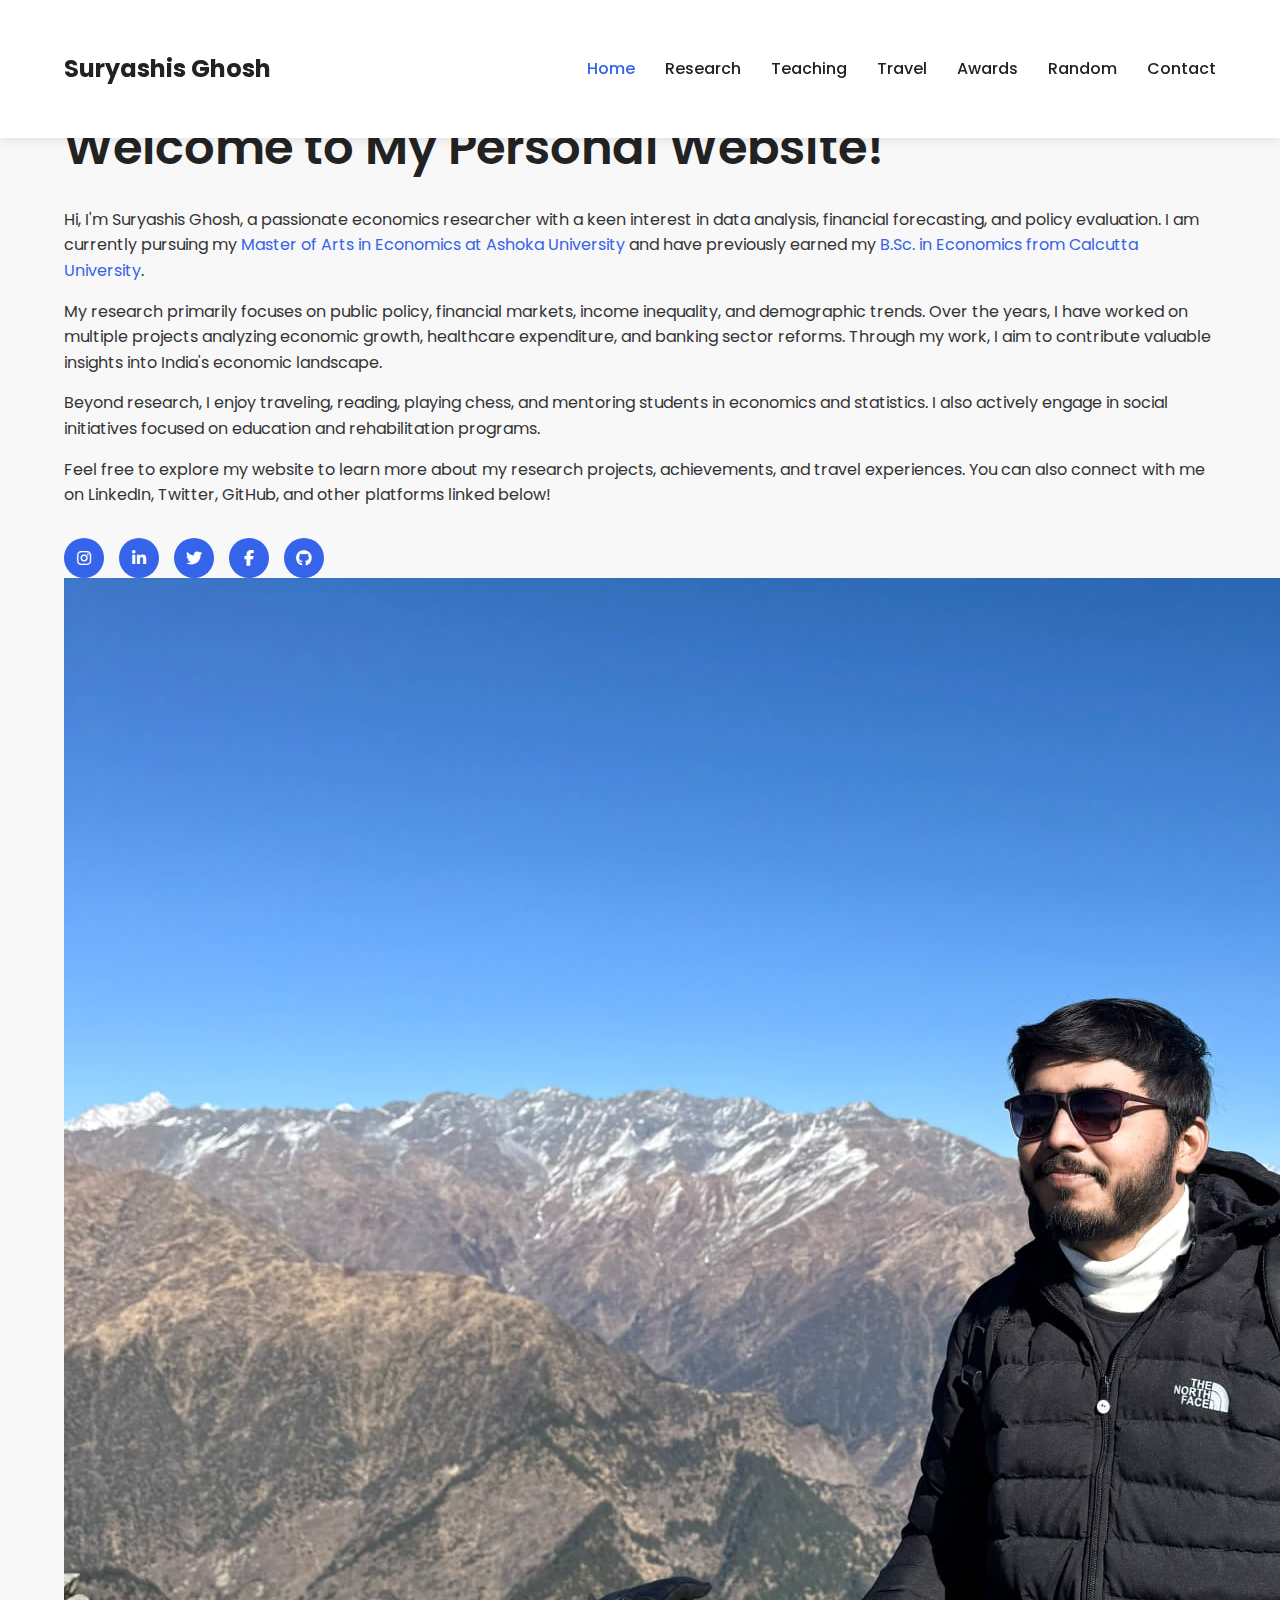
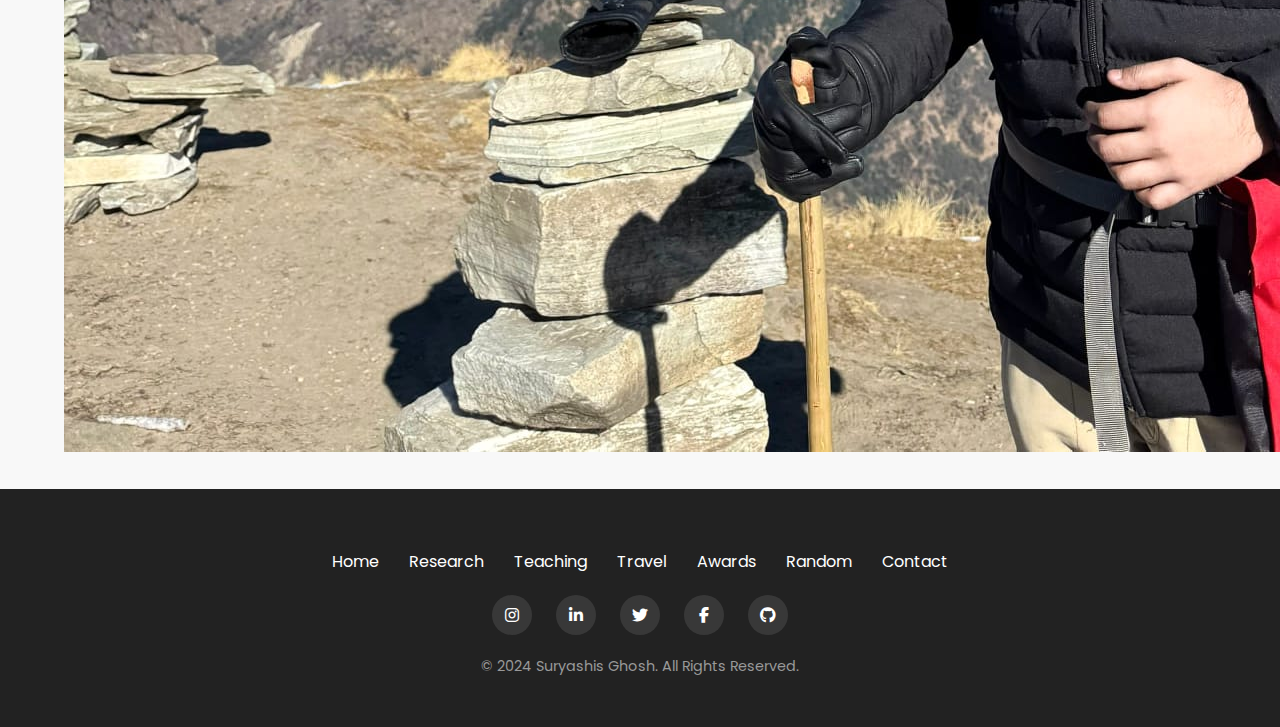
<file: index.html>
<!DOCTYPE html>
<html lang="en">
  <head>
    <meta charset="UTF-8" />
    <meta name="viewport" content="width=device-width, initial-scale=1.0" />
    <title>Suryashis Ghosh - Personal Website</title>
    <meta name="description" content="Personal website of Suryashis Ghosh, Economics Researcher at Ashoka University" />
    <meta name="author" content="Suryashis Ghosh" />

     <meta property="og:title" content="Suryashis Ghosh - Economics Researcher" />
    <meta property="og:description" content="Personal website showcasing research, teaching and travel experiences" />
    <meta property="og:type" content="website" />
    <meta property="og:image" content="https://gsuryashis.github.io/src/homepage pic.jpg" />

    <meta name="twitter:card" content="summary_large_image" />
    <meta name="twitter:site" content="@suryashis33_" />
    <meta name="twitter:image" content="https://gsuryashis.github.io/src/homepage pic.jpg" />
    
    <meta http-equiv="refresh" content="0;url=src/index.html">
  </head>

  <body>
    <p>Redirecting to <a href="src/index.html">Suryashis Ghosh's Personal Website</a>...</p>
    <!-- IMPORTANT: DO NOT REMOVE THIS SCRIPT TAG OR THIS VERY COMMENT! -->
    <script src="https://cdn.gpteng.co/gptengineer.js" type="module"></script>
  </body>
</html>
</file>
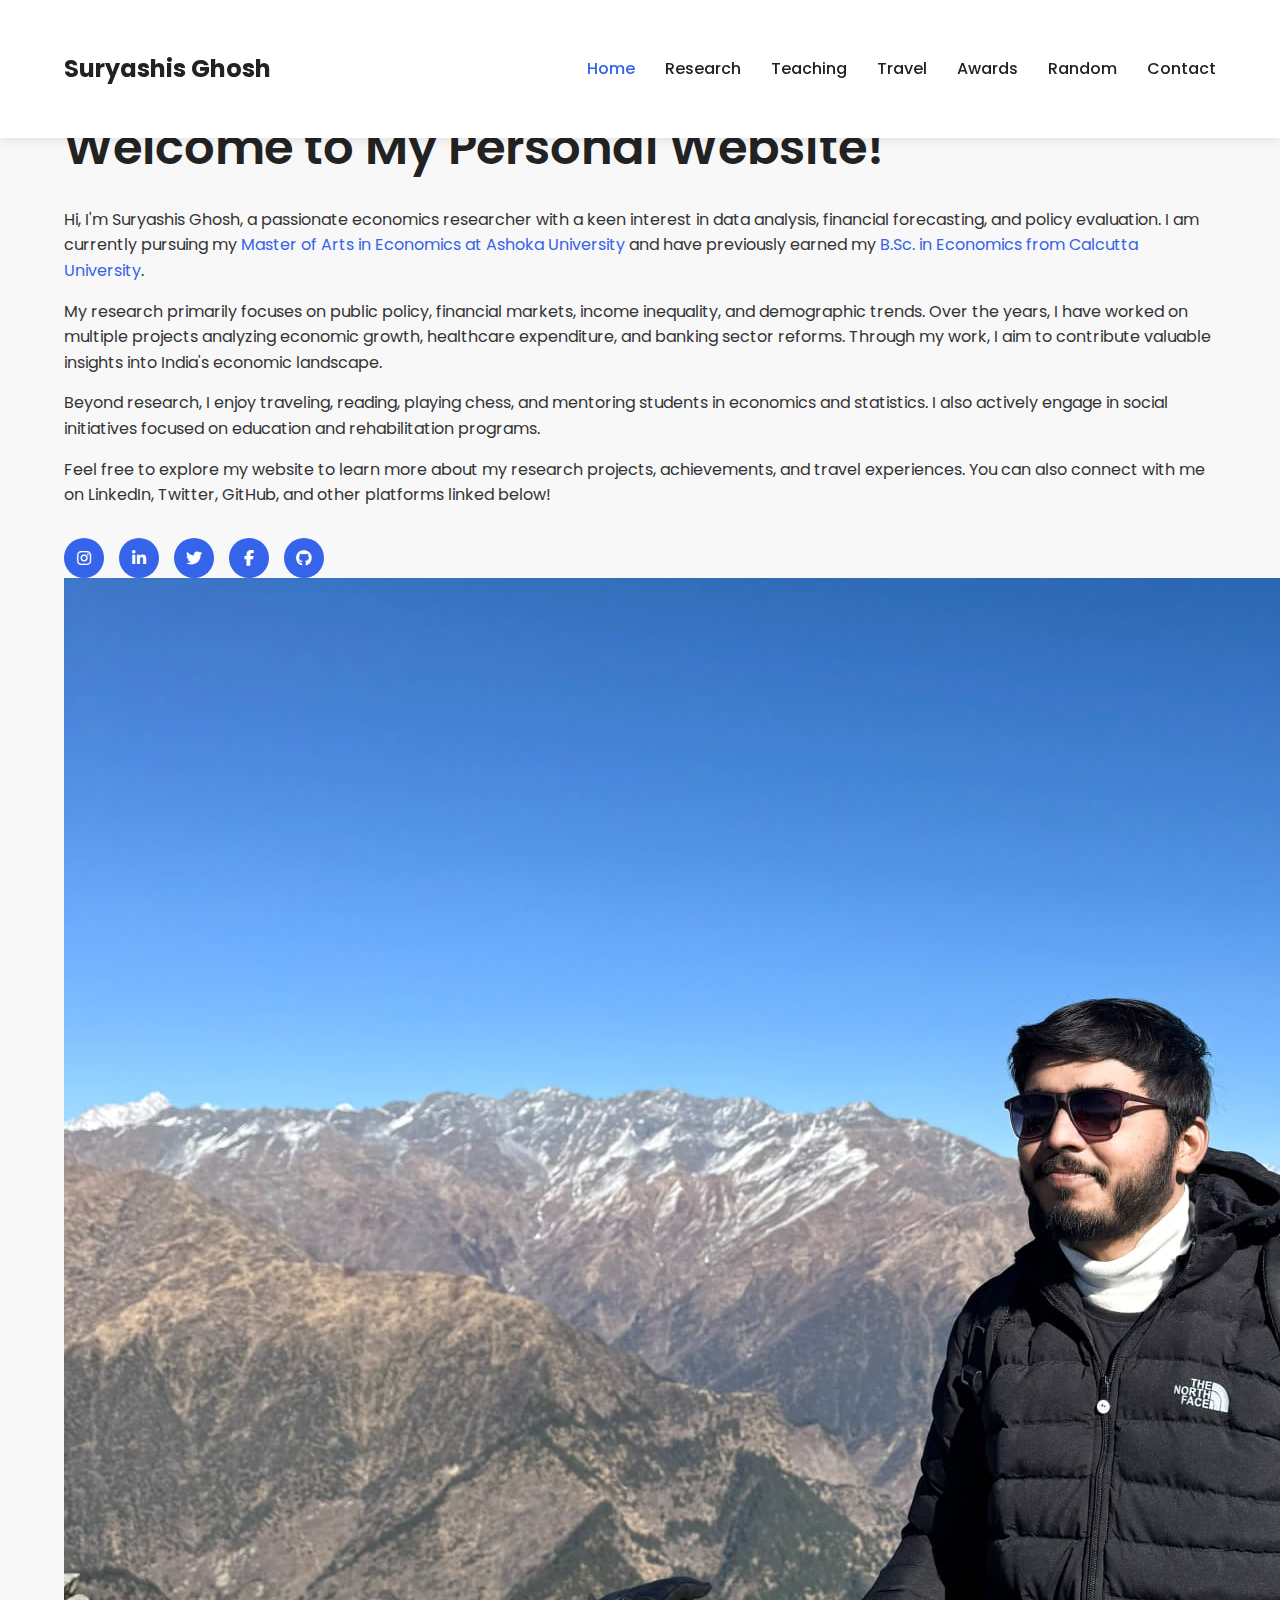
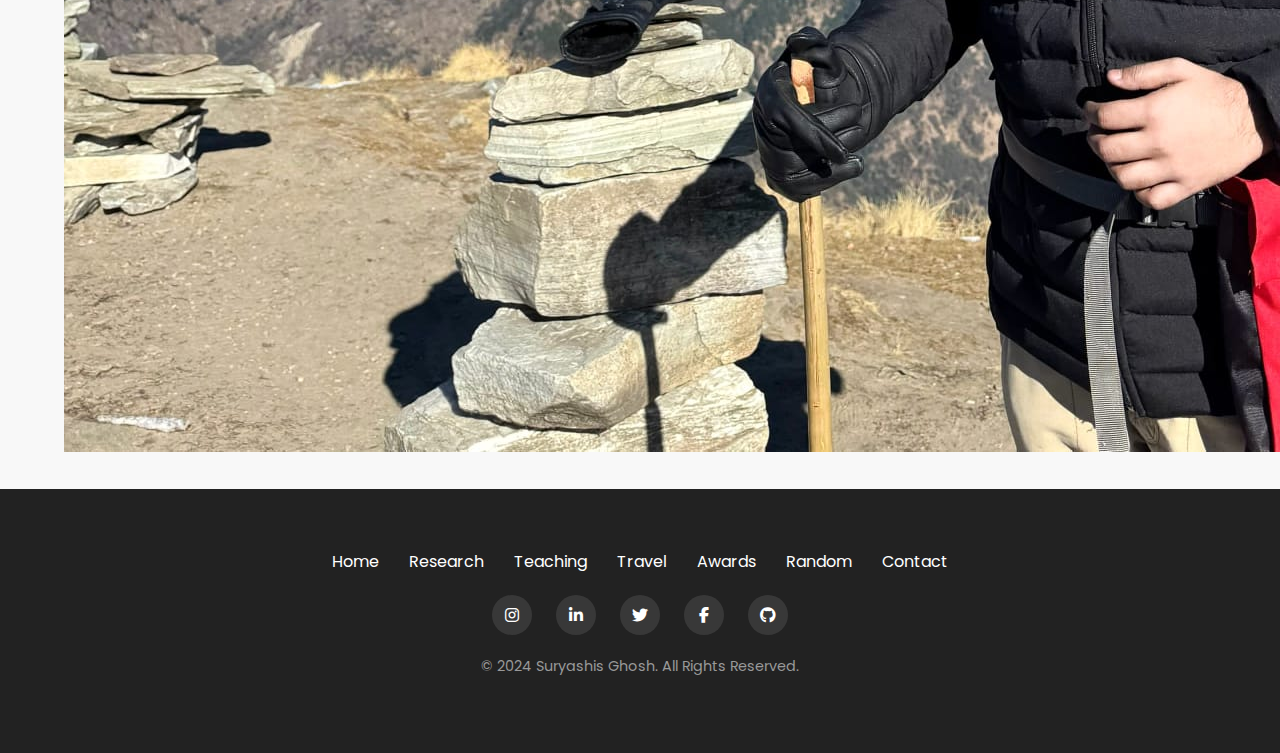
<file: src/index.html>
<!DOCTYPE html>
<html lang="en">
<head>
  <meta charset="UTF-8">
  <meta name="viewport" content="width=device-width, initial-scale=1.0">
  <title>Suryashis Ghosh - Personal Website</title>
   <!-- Custom meta tags for link sharing -->
  <meta name="description" content="Personal website of Suryashis Ghosh, Economics Researcher at Ashoka University">
  <meta name="author" content="Suryashis Ghosh">
  
  <!-- Open Graph / Facebook -->
  <meta property="og:type" content="website">
  <meta property="og:url" content="https://gsuryashis.github.io/">
  <meta property="og:title" content="Suryashis Ghosh - Economics Researcher">
  <meta property="og:description" content="Personal website showcasing research, teaching and travel experiences">
  <meta property="og:image" content="https://gsuryashis.github.io/src/chandrashila pic.jpg">
  
  <!-- Twitter -->
  <meta property="twitter:card" content="summary_large_image">
  <meta property="twitter:url" content="https://gsuryashis.github.io/">
  <meta property="twitter:title" content="Suryashis Ghosh - Economics Researcher">
  <meta property="twitter:description" content="Personal website showcasing research, teaching and travel experiences">
  <meta property="twitter:image" content="https://gsuryashis.github.io/src/chandrashila pic.jpg">
  
  <link rel="stylesheet" href="style.css">
  <link href="https://fonts.googleapis.com/css2?family=Poppins:wght@300;400;500;600;700&display=swap" rel="stylesheet">
  <link rel="stylesheet" href="https://cdnjs.cloudflare.com/ajax/libs/font-awesome/6.4.0/css/all.min.css">
</head>
<body>
  <!-- Header Section -->
  <header>
    <div class="container">
      <nav class="navbar">
        <a href="index.html" class="logo">Suryashis Ghosh</a>
        <div class="menu-toggle">
          <i class="fas fa-bars"></i>
        </div>
        <ul class="nav-links">
          <li><a href="index.html" class="active">Home</a></li>
          <li><a href="research.html">Research</a></li>
          <li><a href="teaching.html">Teaching</a></li>
          <li><a href="travel.html">Travel</a></li>
          <li><a href="awards.html">Awards</a></li>
          <li><a href="random.html">Random</a></li>
        
          <li><a href="contact.html">Contact</a></li>
        </ul>
      </nav>
    </div>
  </header>

  <!-- Hero Section -->
  <section class="hero">
    <div class="container">
       <div class="hero-content full-width">
        <h1 class="hero-title">Welcome to My Personal Website!</h1>
        <p>Hi, I'm Suryashis Ghosh, a passionate economics researcher with a keen interest in data analysis, financial forecasting, and policy evaluation. I am currently pursuing my <span style="color: #3563E9;">Master of Arts in Economics at Ashoka University</span> and have previously earned my <span style="color: #3563E9;">B.Sc. in Economics from Calcutta University</span>.</p>
        <p>My research primarily focuses on public policy, financial markets, income inequality, and demographic trends. Over the years, I have worked on multiple projects analyzing economic growth, healthcare expenditure, and banking sector reforms. Through my work, I aim to contribute valuable insights into India's economic landscape.</p>
        <p>Beyond research, I enjoy traveling, reading, playing chess, and mentoring students in economics and statistics. I also actively engage in social initiatives focused on education and rehabilitation programs.</p>
        <p>Feel free to explore my website to learn more about my research projects, achievements, and travel experiences. You can also connect with me on LinkedIn, Twitter, GitHub, and other platforms linked below!</p>
        <div class="social-links">
          <a href="https://www.instagram.com/suryashis__?igsh=MTIybG44cTZhZmIxaA==" target="_blank"><i class="fab fa-instagram"></i></a>
          <a href="https://www.linkedin.com/in/suryashis-ghosh-774971322?utm_source=share&utm_campaign=share_via&utm_content=profile&utm_medium=android_app" target="_blank"><i class="fab fa-linkedin-in"></i></a>
          <a href="https://x.com/suryashis33_?t=DFQi3drzQjrdi4UF_4beRA&s=09" target="_blank"><i class="fab fa-twitter"></i></a>
          <a href="https://www.facebook.com/share/18gVWW1637/" target="_blank"><i class="fab fa-facebook-f"></i></a>
          <a href="https://github.com/gsuryashis" target="_blank"><i class="fab fa-github"></i></a>
        </div>
         <img src="chandrashila pic.jpg" alt="Suryashis Ghosh">
      </div>
    </div>
  </section>

  <!-- Footer -->
  <footer>
    <div class="container">
      <div class="footer-links">
        <a href="index.html">Home</a>
        <a href="research.html">Research</a>
        <a href="teaching.html">Teaching</a>
        <a href="travel.html">Travel</a>
        <a href="awards.html">Awards</a>
        <a href="random.html">Random</a>
       
        <a href="contact.html">Contact</a>
      </div>
      <div class="footer-social">
        <a href="https://www.instagram.com/suryashis__?igsh=MTIybG44cTZhZmIxaA==" target="_blank"><i class="fab fa-instagram"></i></a>
        <a href="https://www.linkedin.com/in/suryashis-ghosh-774971322?utm_source=share&utm_campaign=share_via&utm_content=profile&utm_medium=android_app" target="_blank"><i class="fab fa-linkedin-in"></i></a>
        <a href="https://x.com/suryashis33_?t=DFQi3drzQjrdi4UF_4beRA&s=09" target="_blank"><i class="fab fa-twitter"></i></a>
        <a href="https://www.facebook.com/share/18gVWW1637/" target="_blank"><i class="fab fa-facebook-f"></i></a>
        <a href="https://github.com/gsuryashis" target="_blank"><i class="fab fa-github"></i></a>
      </div>
      <p class="footer-text">&copy; 2024 Suryashis Ghosh. All Rights Reserved.</p>
    </div>
  </footer>

  <script>
    // Mobile Menu Toggle
    const menuToggle = document.querySelector('.menu-toggle');
    const navLinks = document.querySelector('.nav-links');
    
    menuToggle.addEventListener('click', () => {
      navLinks.classList.toggle('active');
    });
  </script>
</body>
</html>
</file>
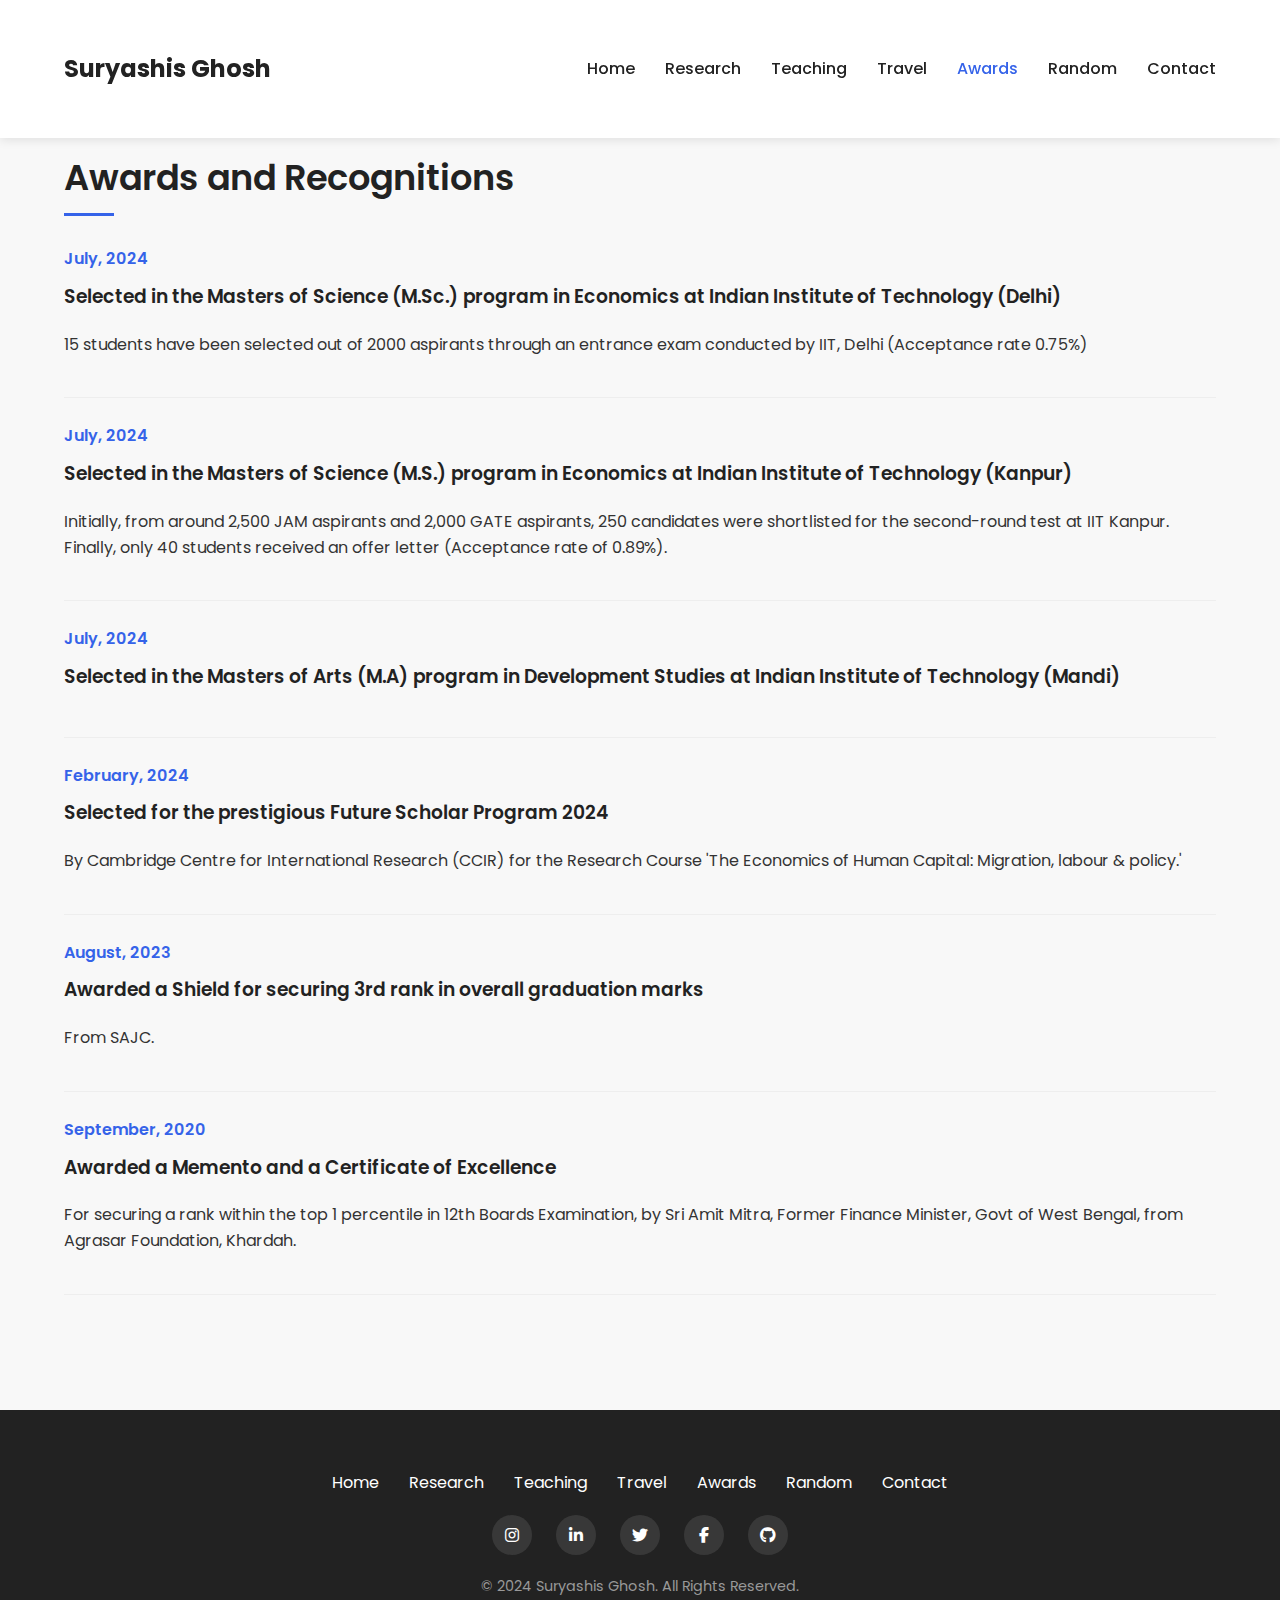
<file: src/awards.html>
<!DOCTYPE html>
<html lang="en">
<head>
  <meta charset="UTF-8">
  <meta name="viewport" content="width=device-width, initial-scale=1.0">
  <title>Awards & Recognitions - Suryashis Ghosh</title>
  <link rel="stylesheet" href="style.css">
  <link href="https://fonts.googleapis.com/css2?family=Poppins:wght@300;400;500;600;700&display=swap" rel="stylesheet">
  <link rel="stylesheet" href="https://cdnjs.cloudflare.com/ajax/libs/font-awesome/6.4.0/css/all.min.css">
</head>
<body>
  <!-- Header Section -->
  <header>
    <div class="container">
      <nav class="navbar">
        <a href="index.html" class="logo">Suryashis Ghosh</a>
        <div class="menu-toggle">
          <i class="fas fa-bars"></i>
        </div>
        <ul class="nav-links">
          <li><a href="index.html">Home</a></li>
          <li><a href="research.html">Research</a></li>
          <li><a href="teaching.html">Teaching</a></li>
          <li><a href="travel.html">Travel</a></li>
          <li><a href="awards.html" class="active">Awards</a></li>
          <li><a href="random.html">Random</a></li>
          
          <li><a href="contact.html">Contact</a></li>
        </ul>
      </nav>
    </div>
  </header>

  <!-- Awards Section -->
  <section class="awards-section" style="padding-top: 120px; padding-bottom: 60px;">
    <div class="container">
      <h2 class="section-title">Awards and Recognitions</h2>
      
      <div class="awards-item">
        <div class="awards-date">July, 2024</div>
        <h3>Selected in the Masters of Science (M.Sc.) program in Economics at Indian Institute of Technology (Delhi)</h3>
        <p>15 students have been selected out of 2000 aspirants through an entrance exam conducted by IIT, Delhi (Acceptance rate 0.75%)</p>
      </div>
      
      <div class="awards-item">
        <div class="awards-date">July, 2024</div>
        <h3>Selected in the Masters of Science (M.S.) program in Economics at Indian Institute of Technology (Kanpur)</h3>
        <p>Initially, from around 2,500 JAM aspirants and 2,000 GATE aspirants, 250 candidates were shortlisted for the second-round test at IIT Kanpur. Finally, only 40 students received an offer letter (Acceptance rate of 0.89%).</p>
      </div>
      
      <div class="awards-item">
        <div class="awards-date">July, 2024</div>
        <h3>Selected in the Masters of Arts (M.A) program in Development Studies at Indian Institute of Technology (Mandi)</h3>
      </div>
      
      <div class="awards-item">
        <div class="awards-date">February, 2024</div>
        <h3>Selected for the prestigious Future Scholar Program 2024</h3>
        <p>By Cambridge Centre for International Research (CCIR) for the Research Course 'The Economics of Human Capital: Migration, labour & policy.'</p>
      </div>
      
      <div class="awards-item">
        <div class="awards-date">August, 2023</div>
        <h3>Awarded a Shield for securing 3rd rank in overall graduation marks</h3>
        <p>From SAJC.</p>
      </div>
      
      <div class="awards-item">
        <div class="awards-date">September, 2020</div>
        <h3>Awarded a Memento and a Certificate of Excellence</h3>
        <p>For securing a rank within the top 1 percentile in 12th Boards Examination, by Sri Amit Mitra, Former Finance Minister, Govt of West Bengal, from Agrasar Foundation, Khardah.</p>
      </div>
    </div>
  </section>

  <!-- Footer -->
  <footer>
    <div class="container">
      <div class="footer-links">
        <a href="index.html">Home</a>
        <a href="research.html">Research</a>
        <a href="teaching.html">Teaching</a>
        <a href="travel.html">Travel</a>
        <a href="awards.html">Awards</a>
        <a href="random.html">Random</a>
        
        <a href="contact.html">Contact</a>
      </div>
      <div class="footer-social">
        <a href="https://www.instagram.com/suryashis__?igsh=MTIybG44cTZhZmIxaA==" target="_blank"><i class="fab fa-instagram"></i></a>
        <a href="https://www.linkedin.com/in/suryashis-ghosh-774971322?utm_source=share&utm_campaign=share_via&utm_content=profile&utm_medium=android_app" target="_blank"><i class="fab fa-linkedin-in"></i></a>
        <a href="https://x.com/suryashis33_?t=DFQi3drzQjrdi4UF_4beRA&s=09" target="_blank"><i class="fab fa-twitter"></i></a>
        <a href="https://www.facebook.com/share/18gVWW1637/" target="_blank"><i class="fab fa-facebook-f"></i></a>
        <a href="https://github.com/gsuryashis" target="_blank"><i class="fab fa-github"></i></a>
      </div>
      <p class="footer-text">&copy; 2024 Suryashis Ghosh. All Rights Reserved.</p>
    </div>
  </footer>

  <script>
    // Mobile Menu Toggle
    const menuToggle = document.querySelector('.menu-toggle');
    const navLinks = document.querySelector('.nav-links');
    
    menuToggle.addEventListener('click', () => {
      navLinks.classList.toggle('active');
    });
  </script>
</body>
</html>
</file>
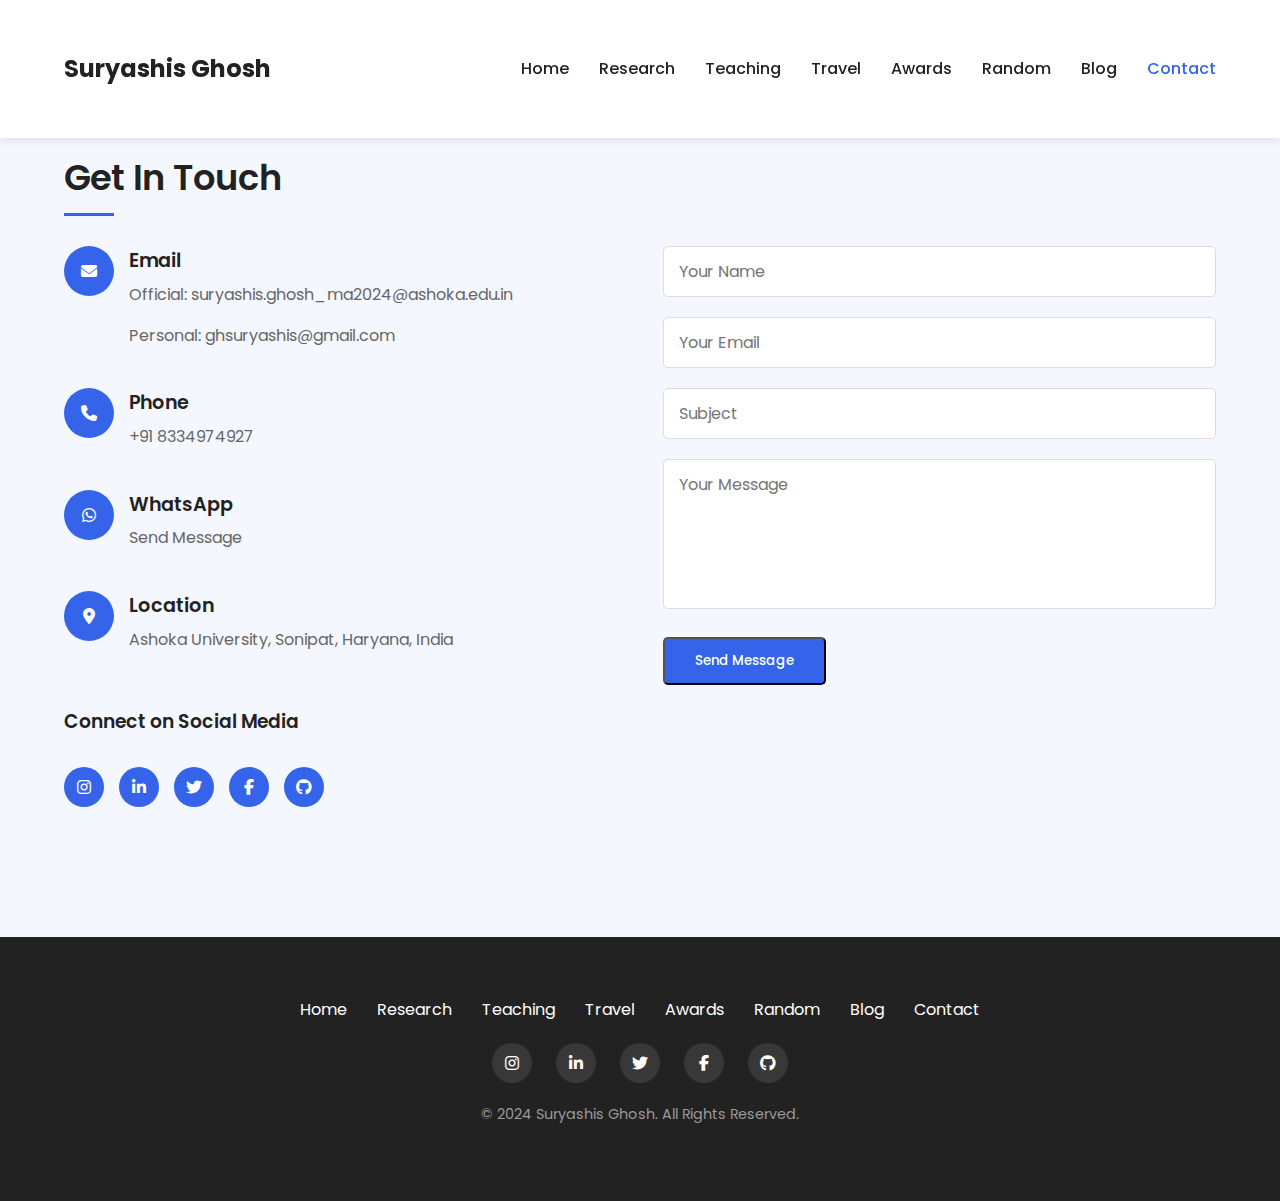
<file: src/contact.html>
<!DOCTYPE html>
<html lang="en">
<head>
  <meta charset="UTF-8">
  <meta name="viewport" content="width=device-width, initial-scale=1.0">
  <title>Contact - Suryashis Ghosh</title>
  <link rel="stylesheet" href="style.css">
  <link href="https://fonts.googleapis.com/css2?family=Poppins:wght@300;400;500;600;700&display=swap" rel="stylesheet">
  <link rel="stylesheet" href="https://cdnjs.cloudflare.com/ajax/libs/font-awesome/6.4.0/css/all.min.css">
</head>
<body>
  <!-- Header Section -->
  <header>
    <div class="container">
      <nav class="navbar">
        <a href="index.html" class="logo">Suryashis Ghosh</a>
        <div class="menu-toggle">
          <i class="fas fa-bars"></i>
        </div>
        <ul class="nav-links">
          <li><a href="index.html">Home</a></li>
          <li><a href="research.html">Research</a></li>
          <li><a href="teaching.html">Teaching</a></li>
          <li><a href="travel.html">Travel</a></li>
          <li><a href="awards.html">Awards</a></li>
          <li><a href="random.html">Random</a></li>
          <li><a href="blog.html">Blog</a></li>
          <li><a href="contact.html" class="active">Contact</a></li>
        </ul>
      </nav>
    </div>
  </header>

  <!-- Contact Section -->
  <section class="contact-section" style="padding-top: 120px;">
    <div class="container">
      <h2 class="section-title">Get In Touch</h2>
      
      <div class="contact-container">
        <div class="contact-info">
          <div class="contact-item">
            <div class="contact-icon">
              <i class="fas fa-envelope"></i>
            </div>
            <div class="contact-content">
              <h3>Email</h3>
              <p>Official: <a href="mailto:suryashis.ghosh_ma2024@ashoka.edu.in">suryashis.ghosh_ma2024@ashoka.edu.in</a></p>
              <p>Personal: <a href="mailto:ghsuryashis@gmail.com">ghsuryashis@gmail.com</a></p>
            </div>
          </div>
          
          <div class="contact-item">
            <div class="contact-icon">
              <i class="fas fa-phone"></i>
            </div>
            <div class="contact-content">
              <h3>Phone</h3>
              <p><a href="tel:+918334974927">+91 8334974927</a></p>
            </div>
          </div>
          
          <div class="contact-item">
            <div class="contact-icon">
              <i class="fab fa-whatsapp"></i>
            </div>
            <div class="contact-content">
              <h3>WhatsApp</h3>
              <p><a href="https://wa.me/918334974927" target="_blank">Send Message</a></p>
            </div>
          </div>
          
          <div class="contact-item">
            <div class="contact-icon">
              <i class="fas fa-map-marker-alt"></i>
            </div>
            <div class="contact-content">
              <h3>Location</h3>
              <p>Ashoka University, Sonipat, Haryana, India</p>
            </div>
          </div>
          
          <h3 style="margin-top: 40px; margin-bottom: 20px;">Connect on Social Media</h3>
          <div class="social-links" style="margin-bottom: 40px;">
            <a href="https://www.instagram.com/suryashis__?igsh=MTIybG44cTZhZmIxaA==" target="_blank"><i class="fab fa-instagram"></i></a>
            <a href="https://www.linkedin.com/in/suryashis-ghosh-774971322?utm_source=share&utm_campaign=share_via&utm_content=profile&utm_medium=android_app" target="_blank"><i class="fab fa-linkedin-in"></i></a>
            <a href="https://x.com/suryashis33_?t=DFQi3drzQjrdi4UF_4beRA&s=09" target="_blank"><i class="fab fa-twitter"></i></a>
            <a href="https://www.facebook.com/share/18gVWW1637/" target="_blank"><i class="fab fa-facebook-f"></i></a>
            <a href="https://github.com/gsuryashis" target="_blank"><i class="fab fa-github"></i></a>
          </div>
        </div>
        
        <div class="contact-form">
          <form action="#" method="POST">
            <div class="form-group">
              <input type="text" class="form-control" placeholder="Your Name" required>
            </div>
            
            <div class="form-group">
              <input type="email" class="form-control" placeholder="Your Email" required>
            </div>
            
            <div class="form-group">
              <input type="text" class="form-control" placeholder="Subject" required>
            </div>
            
            <div class="form-group">
              <textarea class="form-control" placeholder="Your Message" required></textarea>
            </div>
            
            <button type="submit" class="btn">Send Message</button>
          </form>
        </div>
      </div>
    </div>
  </section>

  <!-- Footer -->
  <footer>
    <div class="container">
      <div class="footer-links">
        <a href="index.html">Home</a>
        <a href="research.html">Research</a>
        <a href="teaching.html">Teaching</a>
        <a href="travel.html">Travel</a>
        <a href="awards.html">Awards</a>
        <a href="random.html">Random</a>
        <a href="blog.html">Blog</a>
        <a href="contact.html">Contact</a>
      </div>
      <div class="footer-social">
        <a href="https://www.instagram.com/suryashis__?igsh=MTIybG44cTZhZmIxaA==" target="_blank"><i class="fab fa-instagram"></i></a>
        <a href="https://www.linkedin.com/in/suryashis-ghosh-774971322?utm_source=share&utm_campaign=share_via&utm_content=profile&utm_medium=android_app" target="_blank"><i class="fab fa-linkedin-in"></i></a>
        <a href="https://x.com/suryashis33_?t=DFQi3drzQjrdi4UF_4beRA&s=09" target="_blank"><i class="fab fa-twitter"></i></a>
        <a href="https://www.facebook.com/share/18gVWW1637/" target="_blank"><i class="fab fa-facebook-f"></i></a>
        <a href="https://github.com/gsuryashis" target="_blank"><i class="fab fa-github"></i></a>
      </div>
      <p class="footer-text">&copy; 2024 Suryashis Ghosh. All Rights Reserved.</p>
    </div>
  </footer>

  <script>
    // Mobile Menu Toggle
    const menuToggle = document.querySelector('.menu-toggle');
    const navLinks = document.querySelector('.nav-links');
    
    menuToggle.addEventListener('click', () => {
      navLinks.classList.toggle('active');
    });
  </script>
</body>
</html>
</file>
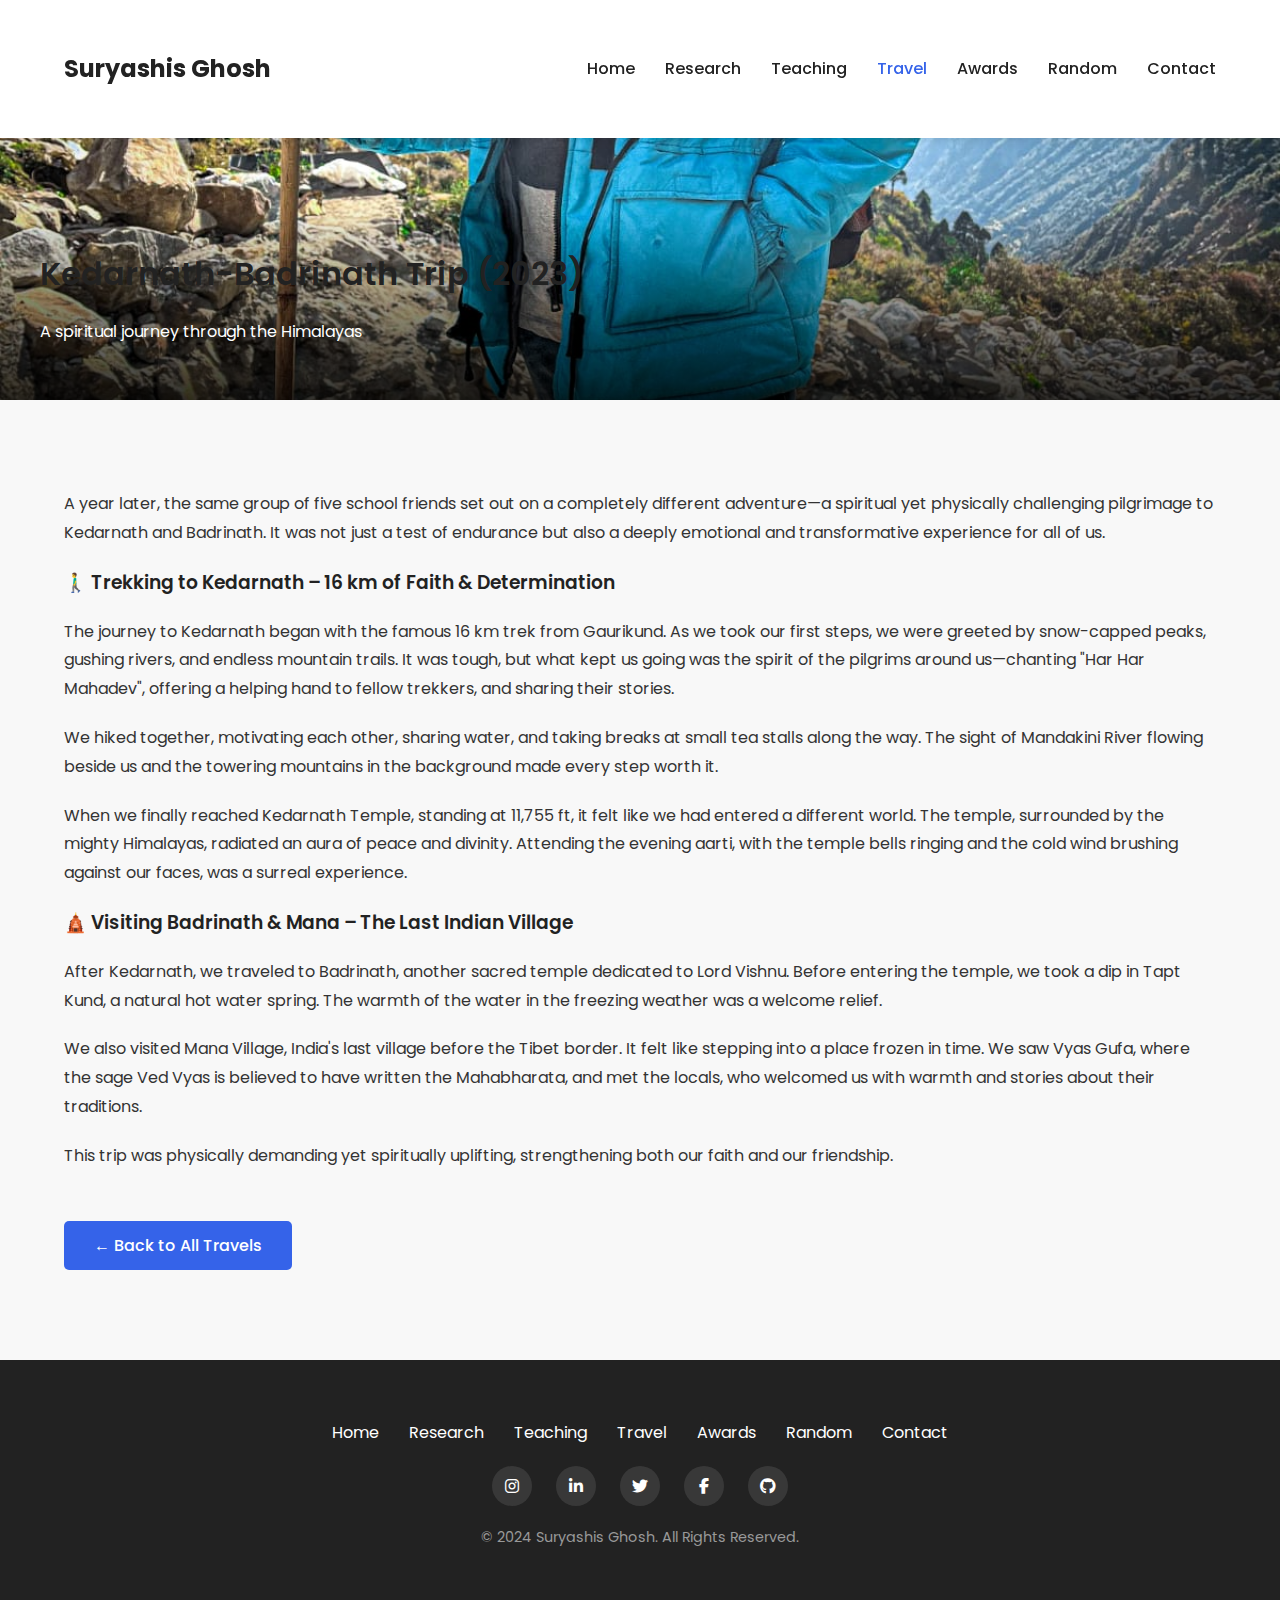
<file: src/kedarnath-badrinath.html>
<!DOCTYPE html>
<html lang="en">
<head>
  <meta charset="UTF-8">
  <meta name="viewport" content="width=device-width, initial-scale=1.0">
  <title>Kedarnath-Badrinath Travel - Suryashis Ghosh</title>
  <link rel="stylesheet" href="style.css">
  <link href="https://fonts.googleapis.com/css2?family=Poppins:wght@300;400;500;600;700&display=swap" rel="stylesheet">
  <link rel="stylesheet" href="https://cdnjs.cloudflare.com/ajax/libs/font-awesome/6.4.0/css/all.min.css">
</head>
<body>
  <!-- Header Section -->
  <header>
    <div class="container">
      <nav class="navbar">
        <a href="index.html" class="logo">Suryashis Ghosh</a>
        <div class="menu-toggle">
          <i class="fas fa-bars"></i>
        </div>
        <ul class="nav-links">
          <li><a href="index.html">Home</a></li>
          <li><a href="research.html">Research</a></li>
          <li><a href="teaching.html">Teaching</a></li>
          <li><a href="travel.html" class="active">Travel</a></li>
          <li><a href="awards.html">Awards</a></li>
          <li><a href="random.html">Random</a></li>
          
          <li><a href="contact.html">Contact</a></li>
        </ul>
      </nav>
    </div>
  </header>

  <!-- Travel Header -->
  <div class="travel-header">
    <img src="kedar pic.jpg" alt="Kedarnath-Badrinath">
    <div class="travel-header-content">
      <h1>Kedarnath-Badrinath Trip (2023)</h1>
      <p>A spiritual journey through the Himalayas</p>
    </div>
  </div>

  <!-- Travel Detail -->
  <section class="travel-detail">
    <div class="container">
      <p>A year later, the same group of five school friends set out on a completely different adventure—a spiritual yet physically challenging pilgrimage to Kedarnath and Badrinath. It was not just a test of endurance but also a deeply emotional and transformative experience for all of us.</p>

      <h3>🚶‍♂ Trekking to Kedarnath – 16 km of Faith & Determination</h3>
      <p>The journey to Kedarnath began with the famous 16 km trek from Gaurikund. As we took our first steps, we were greeted by snow-capped peaks, gushing rivers, and endless mountain trails. It was tough, but what kept us going was the spirit of the pilgrims around us—chanting "Har Har Mahadev", offering a helping hand to fellow trekkers, and sharing their stories.</p>

      <p>We hiked together, motivating each other, sharing water, and taking breaks at small tea stalls along the way. The sight of Mandakini River flowing beside us and the towering mountains in the background made every step worth it.</p>

      <p>When we finally reached Kedarnath Temple, standing at 11,755 ft, it felt like we had entered a different world. The temple, surrounded by the mighty Himalayas, radiated an aura of peace and divinity. Attending the evening aarti, with the temple bells ringing and the cold wind brushing against our faces, was a surreal experience.</p>

      <h3>🛕 Visiting Badrinath & Mana – The Last Indian Village</h3>
      <p>After Kedarnath, we traveled to Badrinath, another sacred temple dedicated to Lord Vishnu. Before entering the temple, we took a dip in Tapt Kund, a natural hot water spring. The warmth of the water in the freezing weather was a welcome relief.</p>

      <p>We also visited Mana Village, India's last village before the Tibet border. It felt like stepping into a place frozen in time. We saw Vyas Gufa, where the sage Ved Vyas is believed to have written the Mahabharata, and met the locals, who welcomed us with warmth and stories about their traditions.</p>

      <p>This trip was physically demanding yet spiritually uplifting, strengthening both our faith and our friendship.</p>

      <a href="travel.html" class="btn" style="margin-top: 30px;">← Back to All Travels</a>
    </div>
  </section>

  <!-- Footer -->
  <footer>
    <div class="container">
      <div class="footer-links">
        <a href="index.html">Home</a>
        <a href="research.html">Research</a>
        <a href="teaching.html">Teaching</a>
        <a href="travel.html">Travel</a>
        <a href="awards.html">Awards</a>
        <a href="random.html">Random</a>
       
        <a href="contact.html">Contact</a>
      </div>
      <div class="footer-social">
        <a href="https://www.instagram.com/suryashis__?igsh=MTIybG44cTZhZmIxaA==" target="_blank"><i class="fab fa-instagram"></i></a>
        <a href="https://www.linkedin.com/in/suryashis-ghosh-774971322?utm_source=share&utm_campaign=share_via&utm_content=profile&utm_medium=android_app" target="_blank"><i class="fab fa-linkedin-in"></i></a>
        <a href="https://x.com/suryashis33_?t=DFQi3drzQjrdi4UF_4beRA&s=09" target="_blank"><i class="fab fa-twitter"></i></a>
        <a href="https://www.facebook.com/share/18gVWW1637/" target="_blank"><i class="fab fa-facebook-f"></i></a>
        <a href="https://github.com/gsuryashis" target="_blank"><i class="fab fa-github"></i></a>
      </div>
      <p class="footer-text">&copy; 2024 Suryashis Ghosh. All Rights Reserved.</p>
    </div>
  </footer>

  <script>
    // Mobile Menu Toggle
    const menuToggle = document.querySelector('.menu-toggle');
    const navLinks = document.querySelector('.nav-links');
    
    menuToggle.addEventListener('click', () => {
      navLinks.classList.toggle('active');
    });
  </script>
</body>
</html>
</file>
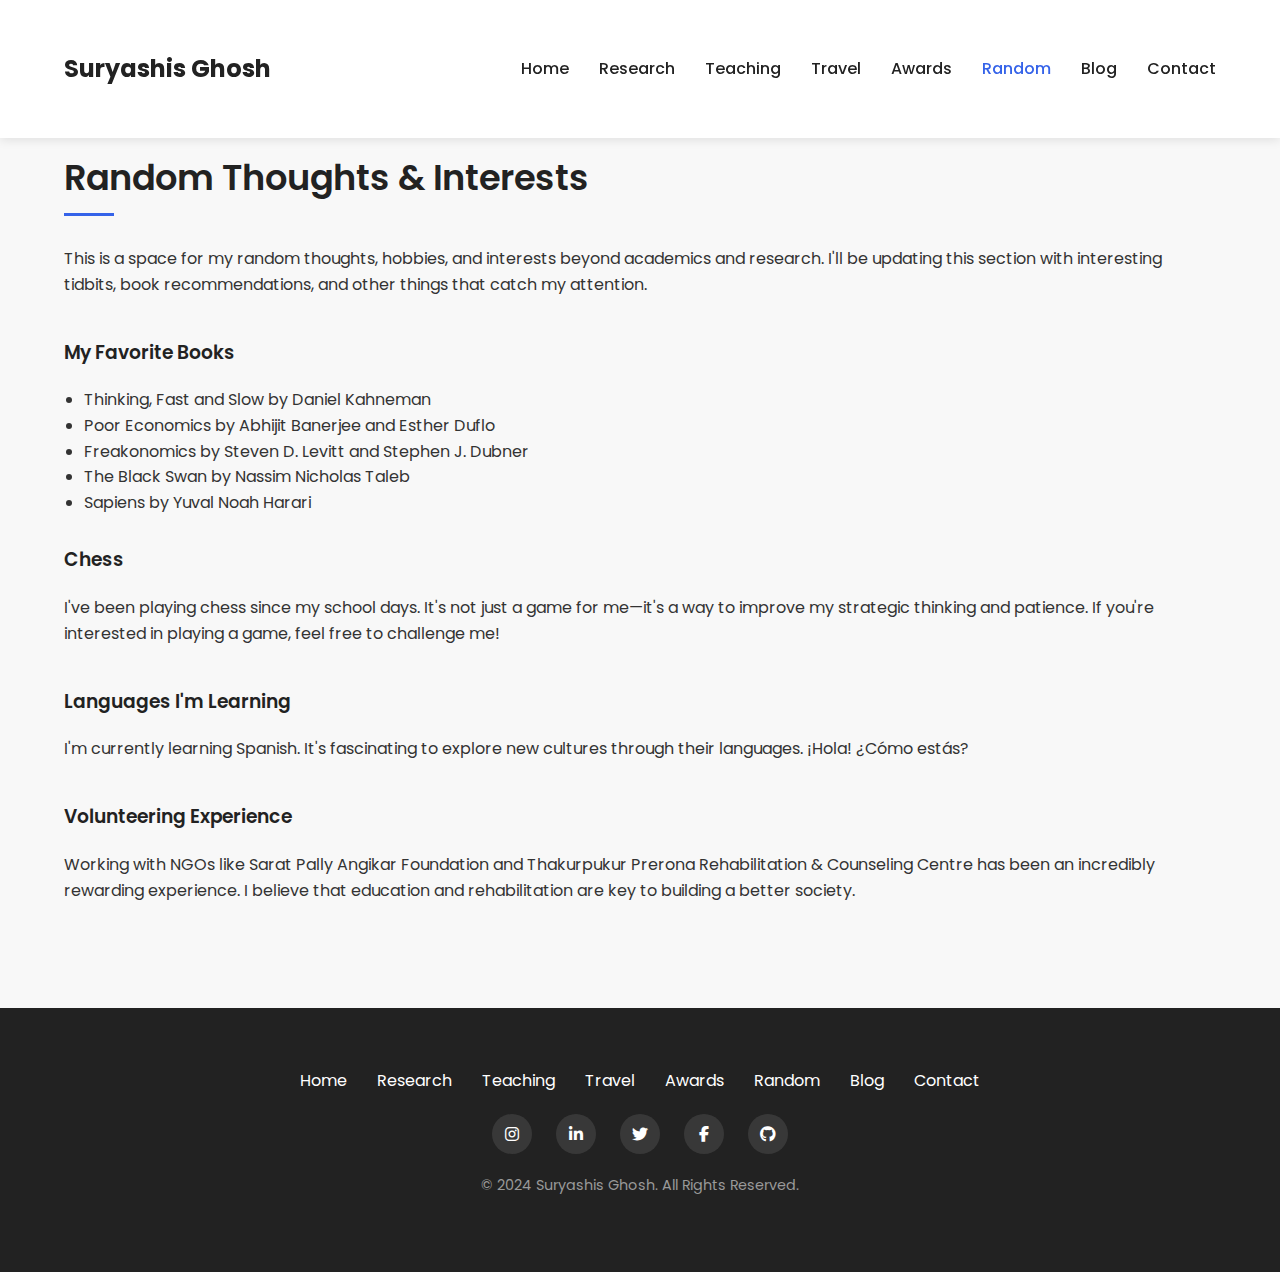
<file: src/random.html>
<!DOCTYPE html>
<html lang="en">
<head>
  <meta charset="UTF-8">
  <meta name="viewport" content="width=device-width, initial-scale=1.0">
  <title>Random - Suryashis Ghosh</title>
  <link rel="stylesheet" href="style.css">
  <link href="https://fonts.googleapis.com/css2?family=Poppins:wght@300;400;500;600;700&display=swap" rel="stylesheet">
  <link rel="stylesheet" href="https://cdnjs.cloudflare.com/ajax/libs/font-awesome/6.4.0/css/all.min.css">
</head>
<body>
  <!-- Header Section -->
  <header>
    <div class="container">
      <nav class="navbar">
        <a href="index.html" class="logo">Suryashis Ghosh</a>
        <div class="menu-toggle">
          <i class="fas fa-bars"></i>
        </div>
        <ul class="nav-links">
          <li><a href="index.html">Home</a></li>
          <li><a href="research.html">Research</a></li>
          <li><a href="teaching.html">Teaching</a></li>
          <li><a href="travel.html">Travel</a></li>
          <li><a href="awards.html">Awards</a></li>
          <li><a href="random.html" class="active">Random</a></li>
          <li><a href="blog.html">Blog</a></li>
          <li><a href="contact.html">Contact</a></li>
        </ul>
      </nav>
    </div>
  </header>

  <!-- Random Section -->
  <section class="random-section" style="padding-top: 120px; padding-bottom: 60px;">
    <div class="container">
      <h2 class="section-title">Random Thoughts & Interests</h2>
      
      <p>This is a space for my random thoughts, hobbies, and interests beyond academics and research. I'll be updating this section with interesting tidbits, book recommendations, and other things that catch my attention.</p>
      
      <h3 style="margin-top: 40px;">My Favorite Books</h3>
      <ul style="list-style-type: disc; padding-left: 20px; margin-bottom: 30px;">
        <li>Thinking, Fast and Slow by Daniel Kahneman</li>
        <li>Poor Economics by Abhijit Banerjee and Esther Duflo</li>
        <li>Freakonomics by Steven D. Levitt and Stephen J. Dubner</li>
        <li>The Black Swan by Nassim Nicholas Taleb</li>
        <li>Sapiens by Yuval Noah Harari</li>
      </ul>
      
      <h3>Chess</h3>
      <p>I've been playing chess since my school days. It's not just a game for me—it's a way to improve my strategic thinking and patience. If you're interested in playing a game, feel free to challenge me!</p>
      
      <h3 style="margin-top: 40px;">Languages I'm Learning</h3>
      <p>I'm currently learning Spanish. It's fascinating to explore new cultures through their languages. ¡Hola! ¿Cómo estás?</p>
      
      <h3 style="margin-top: 40px;">Volunteering Experience</h3>
      <p>Working with NGOs like Sarat Pally Angikar Foundation and Thakurpukur Prerona Rehabilitation & Counseling Centre has been an incredibly rewarding experience. I believe that education and rehabilitation are key to building a better society.</p>
    </div>
  </section>

  <!-- Footer -->
  <footer>
    <div class="container">
      <div class="footer-links">
        <a href="index.html">Home</a>
        <a href="research.html">Research</a>
        <a href="teaching.html">Teaching</a>
        <a href="travel.html">Travel</a>
        <a href="awards.html">Awards</a>
        <a href="random.html">Random</a>
        <a href="blog.html">Blog</a>
        <a href="contact.html">Contact</a>
      </div>
      <div class="footer-social">
        <a href="https://www.instagram.com/suryashis__?igsh=MTIybG44cTZhZmIxaA==" target="_blank"><i class="fab fa-instagram"></i></a>
        <a href="https://www.linkedin.com/in/suryashis-ghosh-774971322?utm_source=share&utm_campaign=share_via&utm_content=profile&utm_medium=android_app" target="_blank"><i class="fab fa-linkedin-in"></i></a>
        <a href="https://x.com/suryashis33_?t=DFQi3drzQjrdi4UF_4beRA&s=09" target="_blank"><i class="fab fa-twitter"></i></a>
        <a href="https://www.facebook.com/share/18gVWW1637/" target="_blank"><i class="fab fa-facebook-f"></i></a>
        <a href="https://github.com/gsuryashis" target="_blank"><i class="fab fa-github"></i></a>
      </div>
      <p class="footer-text">&copy; 2024 Suryashis Ghosh. All Rights Reserved.</p>
    </div>
  </footer>

  <script>
    // Mobile Menu Toggle
    const menuToggle = document.querySelector('.menu-toggle');
    const navLinks = document.querySelector('.nav-links');
    
    menuToggle.addEventListener('click', () => {
      navLinks.classList.toggle('active');
    });
  </script>
</body>
</html>
</file>
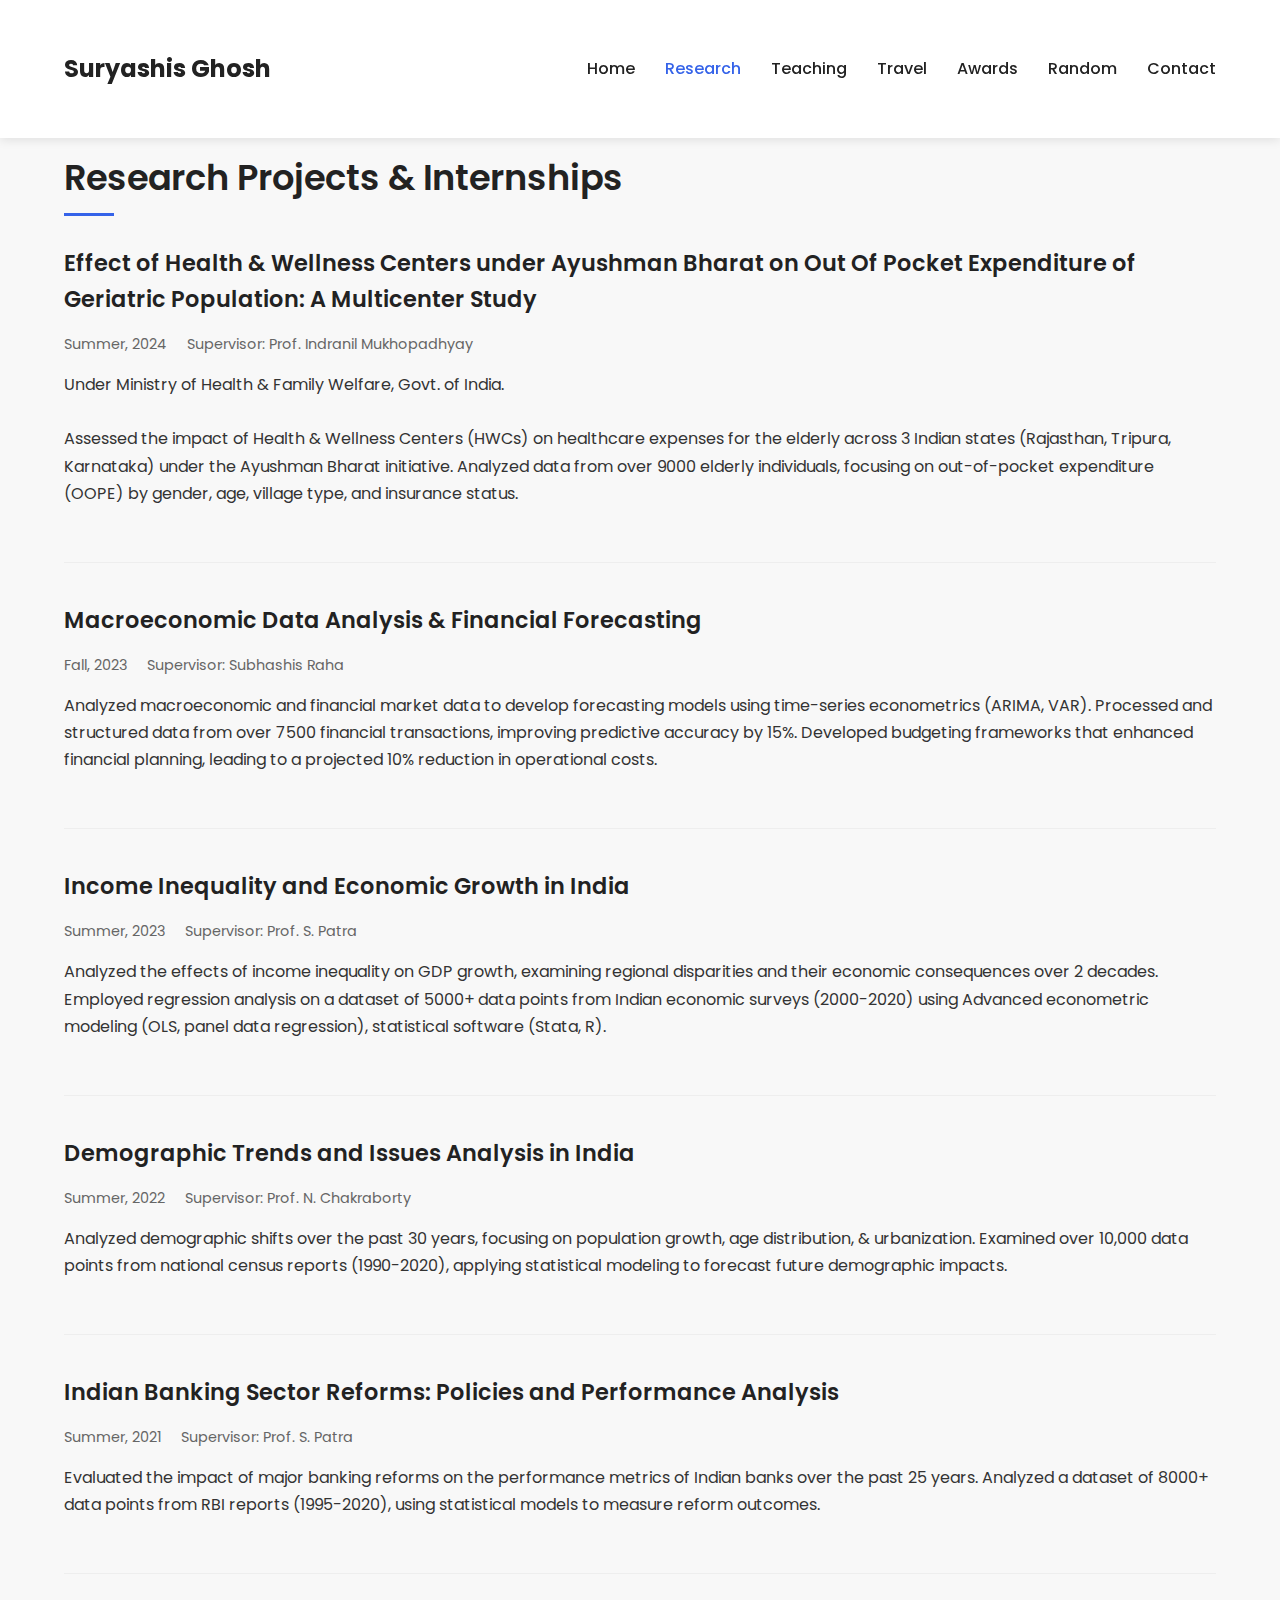
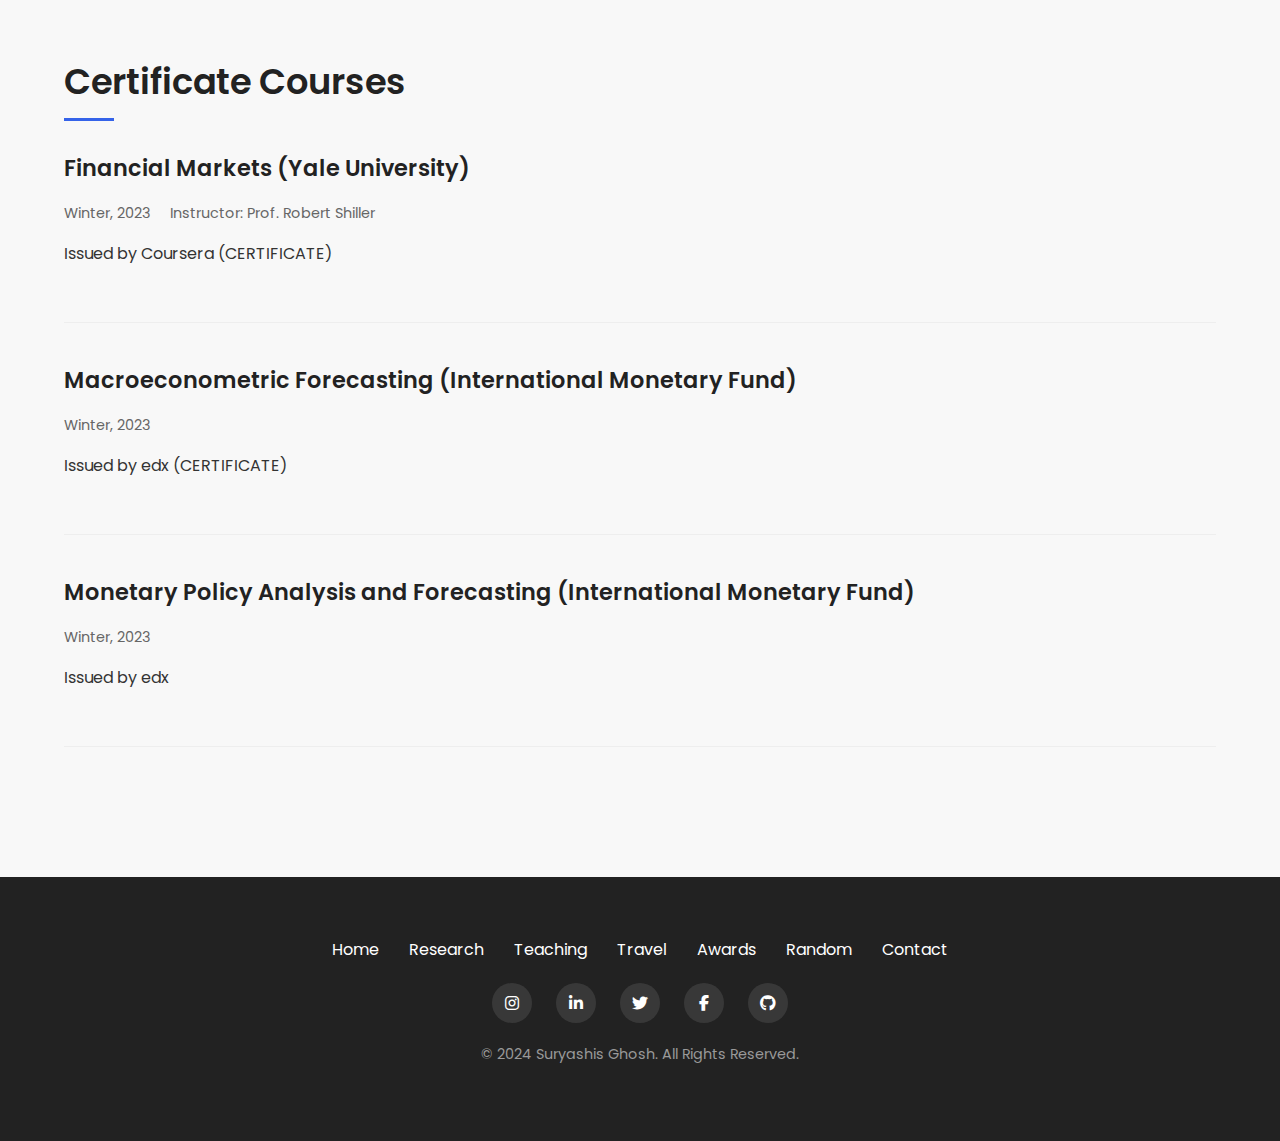
<file: src/research.html>
<!DOCTYPE html>
<html lang="en">
<head>
  <meta charset="UTF-8">
  <meta name="viewport" content="width=device-width, initial-scale=1.0">
  <title>Research Projects - Suryashis Ghosh</title>
  <link rel="stylesheet" href="style.css">
  <link href="https://fonts.googleapis.com/css2?family=Poppins:wght@300;400;500;600;700&display=swap" rel="stylesheet">
  <link rel="stylesheet" href="https://cdnjs.cloudflare.com/ajax/libs/font-awesome/6.4.0/css/all.min.css">
</head>
<body>
  <!-- Header Section -->
  <header>
    <div class="container">
      <nav class="navbar">
        <a href="index.html" class="logo">Suryashis Ghosh</a>
        <div class="menu-toggle">
          <i class="fas fa-bars"></i>
        </div>
        <ul class="nav-links">
          <li><a href="index.html">Home</a></li>
          <li><a href="research.html" class="active">Research</a></li>
          <li><a href="teaching.html">Teaching</a></li>
          <li><a href="travel.html">Travel</a></li>
          <li><a href="awards.html">Awards</a></li>
          <li><a href="random.html">Random</a></li>
          
          <li><a href="contact.html">Contact</a></li>
        </ul>
      </nav>
    </div>
  </header>

  <!-- Research Projects Section -->
  <section class="research-section" style="padding-top: 120px; padding-bottom: 60px;">
    <div class="container">
      <h2 class="section-title">Research Projects & Internships</h2>
      
      <div class="project-item">
        <h3 class="project-title">Effect of Health & Wellness Centers under Ayushman Bharat on Out Of Pocket Expenditure of Geriatric Population: A Multicenter Study</h3>
        <div class="project-meta">
          <div class="project-time">Summer, 2024</div>
          <div class="project-supervisor">Supervisor: Prof. Indranil Mukhopadhyay</div>
        </div>
        <p class="project-description">
          Under Ministry of Health & Family Welfare, Govt. of India.<br><br>
          Assessed the impact of Health & Wellness Centers (HWCs) on healthcare expenses for the elderly across 3 Indian states (Rajasthan, Tripura, Karnataka) under the Ayushman Bharat initiative. Analyzed data from over 9000 elderly individuals, focusing on out-of-pocket expenditure (OOPE) by gender, age, village type, and insurance status.
        </p>
      </div>
      
      <div class="project-item">
        <h3 class="project-title">Macroeconomic Data Analysis & Financial Forecasting</h3>
        <div class="project-meta">
          <div class="project-time">Fall, 2023</div>
          <div class="project-supervisor">Supervisor: Subhashis Raha</div>
        </div>
        <p class="project-description">
          Analyzed macroeconomic and financial market data to develop forecasting models using time-series econometrics (ARIMA, VAR). Processed and structured data from over 7500 financial transactions, improving predictive accuracy by 15%. Developed budgeting frameworks that enhanced financial planning, leading to a projected 10% reduction in operational costs.
        </p>
      </div>
      
      <div class="project-item">
        <h3 class="project-title">Income Inequality and Economic Growth in India</h3>
        <div class="project-meta">
          <div class="project-time">Summer, 2023</div>
          <div class="project-supervisor">Supervisor: Prof. S. Patra</div>
        </div>
        <p class="project-description">
          Analyzed the effects of income inequality on GDP growth, examining regional disparities and their economic consequences over 2 decades. Employed regression analysis on a dataset of 5000+ data points from Indian economic surveys (2000-2020) using Advanced econometric modeling (OLS, panel data regression), statistical software (Stata, R).
        </p>
      </div>
      
      <div class="project-item">
        <h3 class="project-title">Demographic Trends and Issues Analysis in India</h3>
        <div class="project-meta">
          <div class="project-time">Summer, 2022</div>
          <div class="project-supervisor">Supervisor: Prof. N. Chakraborty</div>
        </div>
        <p class="project-description">
          Analyzed demographic shifts over the past 30 years, focusing on population growth, age distribution, & urbanization. Examined over 10,000 data points from national census reports (1990-2020), applying statistical modeling to forecast future demographic impacts.
        </p>
      </div>
      
      <div class="project-item">
        <h3 class="project-title">Indian Banking Sector Reforms: Policies and Performance Analysis</h3>
        <div class="project-meta">
          <div class="project-time">Summer, 2021</div>
          <div class="project-supervisor">Supervisor: Prof. S. Patra</div>
        </div>
        <p class="project-description">
          Evaluated the impact of major banking reforms on the performance metrics of Indian banks over the past 25 years. Analyzed a dataset of 8000+ data points from RBI reports (1995-2020), using statistical models to measure reform outcomes.
        </p>
      </div>
      
      <h2 class="section-title" style="margin-top: 40px;">Certificate Courses</h2>
      
      <div class="project-item">
        <h3 class="project-title">Financial Markets (Yale University)</h3>
        <div class="project-meta">
          <div class="project-time">Winter, 2023</div>
          <div class="project-supervisor">Instructor: Prof. Robert Shiller</div>
        </div>
        <p class="project-description">
          Issued by Coursera (CERTIFICATE)
        </p>
      </div>
      
      <div class="project-item">
        <h3 class="project-title">Macroeconometric Forecasting (International Monetary Fund)</h3>
        <div class="project-meta">
          <div class="project-time">Winter, 2023</div>
        </div>
        <p class="project-description">
          Issued by edx (CERTIFICATE)
        </p>
      </div>
      
      <div class="project-item">
        <h3 class="project-title">Monetary Policy Analysis and Forecasting (International Monetary Fund)</h3>
        <div class="project-meta">
          <div class="project-time">Winter, 2023</div>
        </div>
        <p class="project-description">
          Issued by edx
        </p>
      </div>
    </div>
  </section>

  <!-- Footer -->
  <footer>
    <div class="container">
      <div class="footer-links">
        <a href="index.html">Home</a>
        <a href="research.html">Research</a>
        <a href="teaching.html">Teaching</a>
        <a href="travel.html">Travel</a>
        <a href="awards.html">Awards</a>
        <a href="random.html">Random</a>
        
        <a href="contact.html">Contact</a>
      </div>
      <div class="footer-social">
        <a href="https://www.instagram.com/suryashis__?igsh=MTIybG44cTZhZmIxaA==" target="_blank"><i class="fab fa-instagram"></i></a>
        <a href="https://www.linkedin.com/in/suryashis-ghosh-774971322?utm_source=share&utm_campaign=share_via&utm_content=profile&utm_medium=android_app" target="_blank"><i class="fab fa-linkedin-in"></i></a>
        <a href="https://x.com/suryashis33_?t=DFQi3drzQjrdi4UF_4beRA&s=09" target="_blank"><i class="fab fa-twitter"></i></a>
        <a href="https://www.facebook.com/share/18gVWW1637/" target="_blank"><i class="fab fa-facebook-f"></i></a>
        <a href="https://github.com/gsuryashis" target="_blank"><i class="fab fa-github"></i></a>
      </div>
      <p class="footer-text">&copy; 2024 Suryashis Ghosh. All Rights Reserved.</p>
    </div>
  </footer>

  <script>
    // Mobile Menu Toggle
    const menuToggle = document.querySelector('.menu-toggle');
    const navLinks = document.querySelector('.nav-links');
    
    menuToggle.addEventListener('click', () => {
      navLinks.classList.toggle('active');
    });
  </script>
</body>
</html>
</file>
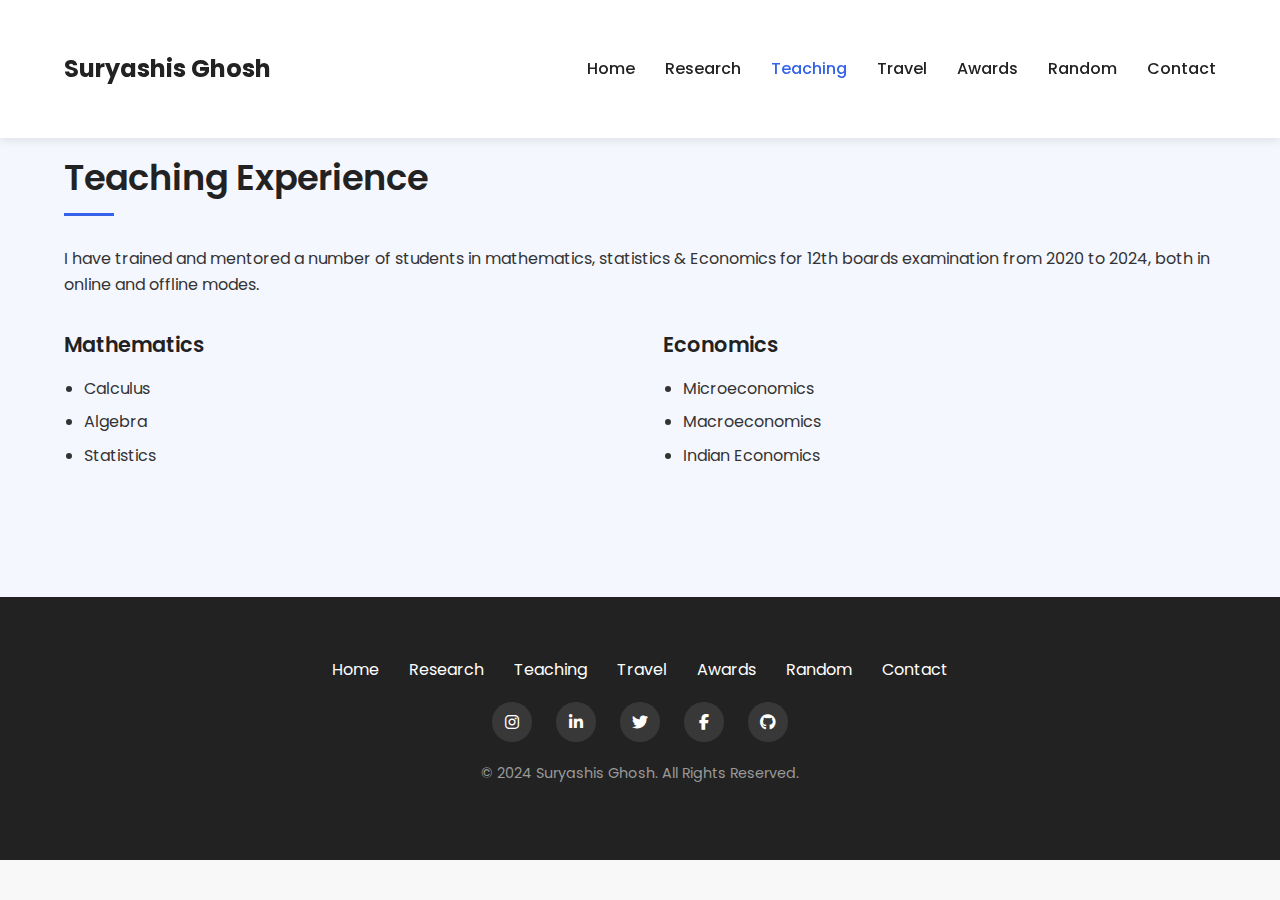
<file: src/teaching.html>
<!DOCTYPE html>
<html lang="en">
<head>
  <meta charset="UTF-8">
  <meta name="viewport" content="width=device-width, initial-scale=1.0">
  <title>Teaching - Suryashis Ghosh</title>
  <link rel="stylesheet" href="style.css">
  <link href="https://fonts.googleapis.com/css2?family=Poppins:wght@300;400;500;600;700&display=swap" rel="stylesheet">
  <link rel="stylesheet" href="https://cdnjs.cloudflare.com/ajax/libs/font-awesome/6.4.0/css/all.min.css">
</head>
<body>
  <!-- Header Section -->
  <header>
    <div class="container">
      <nav class="navbar">
        <a href="index.html" class="logo">Suryashis Ghosh</a>
        <div class="menu-toggle">
          <i class="fas fa-bars"></i>
        </div>
        <ul class="nav-links">
          <li><a href="index.html">Home</a></li>
          <li><a href="research.html">Research</a></li>
          <li><a href="teaching.html" class="active">Teaching</a></li>
          <li><a href="travel.html">Travel</a></li>
          <li><a href="awards.html">Awards</a></li>
          <li><a href="random.html">Random</a></li>
          
          <li><a href="contact.html">Contact</a></li>
        </ul>
      </nav>
    </div>
  </header>

  <!-- Teaching Section -->
  <section class="teaching-section" style="padding-top: 120px;">
    <div class="container">
      <h2 class="section-title">Teaching Experience</h2>
      
      <p style="margin-bottom: 30px;">I have trained and mentored a number of students in mathematics, statistics & Economics for 12th boards examination from 2020 to 2024, both in online and offline modes.</p>
      
      <div class="teaching-content">
        <div class="teaching-area">
          <h3>Mathematics</h3>
          <ul>
            <li>Calculus</li>
            <li>Algebra</li>
            <li>Statistics</li>
          </ul>
        </div>
        
        <div class="teaching-area">
          <h3>Economics</h3>
          <ul>
            <li>Microeconomics</li>
            <li>Macroeconomics</li>
            <li>Indian Economics</li>
          </ul>
        </div>
      </div>
    </div>
  </section>

  <!-- Footer -->
  <footer>
    <div class="container">
      <div class="footer-links">
        <a href="index.html">Home</a>
        <a href="research.html">Research</a>
        <a href="teaching.html">Teaching</a>
        <a href="travel.html">Travel</a>
        <a href="awards.html">Awards</a>
        <a href="random.html">Random</a>
       
        <a href="contact.html">Contact</a>
      </div>
      <div class="footer-social">
        <a href="https://www.instagram.com/suryashis__?igsh=MTIybG44cTZhZmIxaA==" target="_blank"><i class="fab fa-instagram"></i></a>
        <a href="https://www.linkedin.com/in/suryashis-ghosh-774971322?utm_source=share&utm_campaign=share_via&utm_content=profile&utm_medium=android_app" target="_blank"><i class="fab fa-linkedin-in"></i></a>
        <a href="https://x.com/suryashis33_?t=DFQi3drzQjrdi4UF_4beRA&s=09" target="_blank"><i class="fab fa-twitter"></i></a>
        <a href="https://www.facebook.com/share/18gVWW1637/" target="_blank"><i class="fab fa-facebook-f"></i></a>
        <a href="https://github.com/gsuryashis" target="_blank"><i class="fab fa-github"></i></a>
      </div>
      <p class="footer-text">&copy; 2024 Suryashis Ghosh. All Rights Reserved.</p>
    </div>
  </footer>

  <script>
    // Mobile Menu Toggle
    const menuToggle = document.querySelector('.menu-toggle');
    const navLinks = document.querySelector('.nav-links');
    
    menuToggle.addEventListener('click', () => {
      navLinks.classList.toggle('active');
    });
  </script>
</body>
</html>
</file>
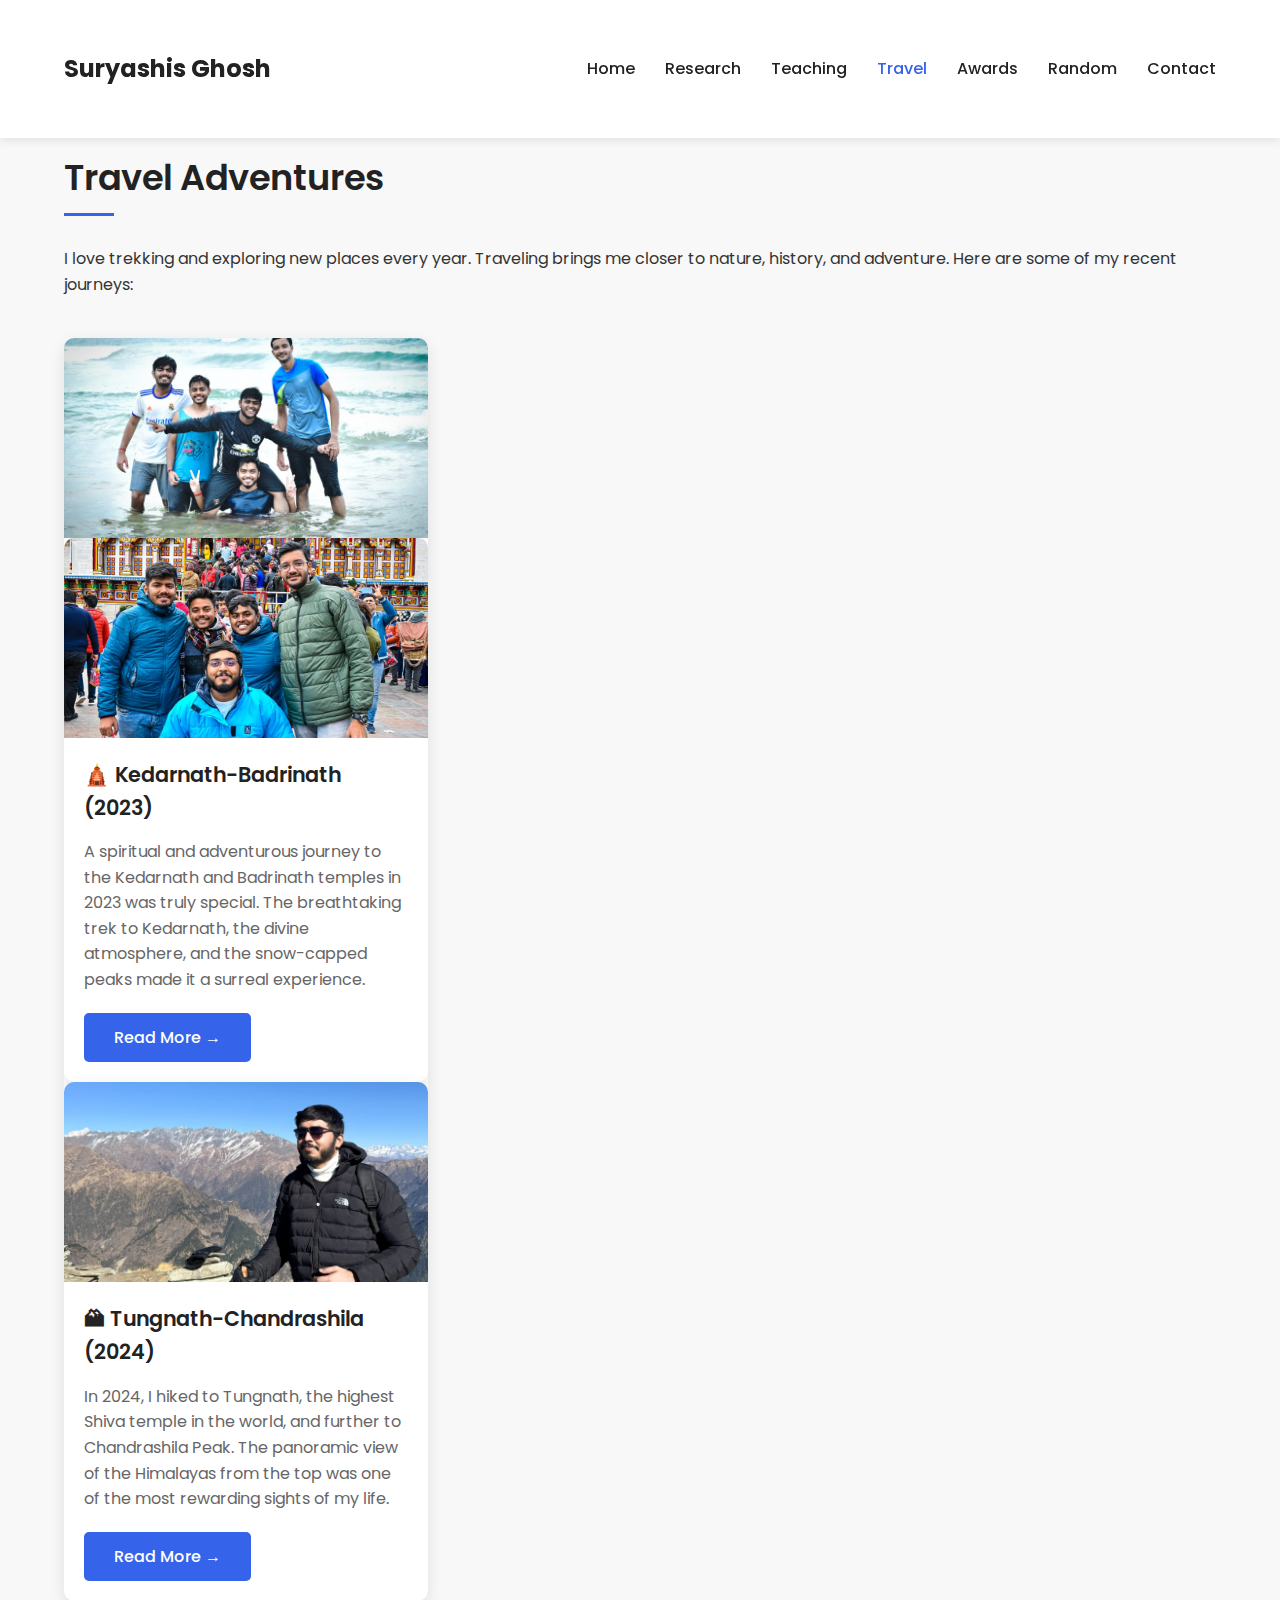
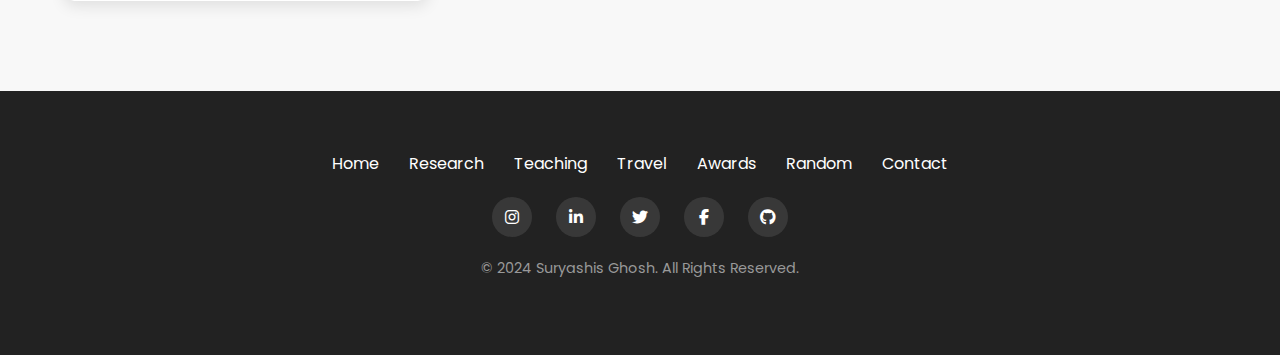
<file: src/travel.html>
<!DOCTYPE html>
<html lang="en">
<head>
  <meta charset="UTF-8">
  <meta name="viewport" content="width=device-width, initial-scale=1.0">
  <title>Travel - Suryashis Ghosh</title>
  <link rel="stylesheet" href="style.css">
  <link href="https://fonts.googleapis.com/css2?family=Poppins:wght@300;400;500;600;700&display=swap" rel="stylesheet">
  <link rel="stylesheet" href="https://cdnjs.cloudflare.com/ajax/libs/font-awesome/6.4.0/css/all.min.css">
</head>
<body>
  <!-- Header Section -->
  <header>
    <div class="container">
      <nav class="navbar">
        <a href="index.html" class="logo">Suryashis Ghosh</a>
        <div class="menu-toggle">
          <i class="fas fa-bars"></i>
        </div>
        <ul class="nav-links">
          <li><a href="index.html">Home</a></li>
          <li><a href="research.html">Research</a></li>
          <li><a href="teaching.html">Teaching</a></li>
          <li><a href="travel.html" class="active">Travel</a></li>
          <li><a href="awards.html">Awards</a></li>
          <li><a href="random.html">Random</a></li>
          
          <li><a href="contact.html">Contact</a></li>
        </ul>
      </nav>
    </div>
  </header>

  <!-- Travel Section -->
  <section class="travel-section" style="padding-top: 120px; padding-bottom: 60px;">
    <div class="container">
      <h2 class="section-title">Travel Adventures</h2>
      
      <p>I love trekking and exploring new places every year. Traveling brings me closer to nature, history, and adventure. Here are some of my recent journeys:</p>
      
      <div class="travel-grid">
        <div class="travel-card">
          <div class="travel-image">
            <img src="vigaz pic.jpg" alt="Vizag-Araku">
          <div class="travel-content">
            <h3 class="travel-title">🏝 Vizag-Araku (2022)</h3>
            <p class="travel-excerpt">In 2022, I explored the beautiful coastal city of Visakhapatnam (Vizag) and the mesmerizing Araku Valley. The scenic train ride through the lush green valleys, the Borra Caves, and the coffee plantations made this trip unforgettable.</p>
            <a href="vizag-araku.html" class="btn">Read More →</a>
          </div>
        </div>
        
        <div class="travel-card">
          <div class="travel-image">
             <img src="badri pic.jpg" alt="Kedarnath-Badrinath">
          </div>
          <div class="travel-content">
            <h3 class="travel-title">🛕 Kedarnath-Badrinath (2023)</h3>
            <p class="travel-excerpt">A spiritual and adventurous journey to the Kedarnath and Badrinath temples in 2023 was truly special. The breathtaking trek to Kedarnath, the divine atmosphere, and the snow-capped peaks made it a surreal experience.</p>
            <a href="kedarnath-badrinath.html" class="btn">Read More →</a>
          </div>
        </div>
        
        <div class="travel-card">
          <div class="travel-image">
            <img src="chandrashila pic.jpg" alt="Tungnath-Chandrashila">
          </div>
          <div class="travel-content">
            <h3 class="travel-title">🏔 Tungnath-Chandrashila (2024)</h3>
            <p class="travel-excerpt">In 2024, I hiked to Tungnath, the highest Shiva temple in the world, and further to Chandrashila Peak. The panoramic view of the Himalayas from the top was one of the most rewarding sights of my life.</p>
            <a href="tungnath-chandrashila.html" class="btn">Read More →</a>
          </div>
        </div>
      </div>
    </div>
  </section>

  <!-- Footer -->
  <footer>
    <div class="container">
      <div class="footer-links">
        <a href="index.html">Home</a>
        <a href="research.html">Research</a>
        <a href="teaching.html">Teaching</a>
        <a href="travel.html">Travel</a>
        <a href="awards.html">Awards</a>
        <a href="random.html">Random</a>
       
        <a href="contact.html">Contact</a>
      </div>
      <div class="footer-social">
        <a href="https://www.instagram.com/suryashis__?igsh=MTIybG44cTZhZmIxaA==" target="_blank"><i class="fab fa-instagram"></i></a>
        <a href="https://www.linkedin.com/in/suryashis-ghosh-774971322?utm_source=share&utm_campaign=share_via&utm_content=profile&utm_medium=android_app" target="_blank"><i class="fab fa-linkedin-in"></i></a>
        <a href="https://x.com/suryashis33_?t=DFQi3drzQjrdi4UF_4beRA&s=09" target="_blank"><i class="fab fa-twitter"></i></a>
        <a href="https://www.facebook.com/share/18gVWW1637/" target="_blank"><i class="fab fa-facebook-f"></i></a>
        <a href="https://github.com/gsuryashis" target="_blank"><i class="fab fa-github"></i></a>
      </div>
      <p class="footer-text">&copy; 2024 Suryashis Ghosh. All Rights Reserved.</p>
    </div>
  </footer>

  <script>
    // Mobile Menu Toggle
    const menuToggle = document.querySelector('.menu-toggle');
    const navLinks = document.querySelector('.nav-links');
    
    menuToggle.addEventListener('click', () => {
      navLinks.classList.toggle('active');
    });
  </script>
</body>
</html>
</file>
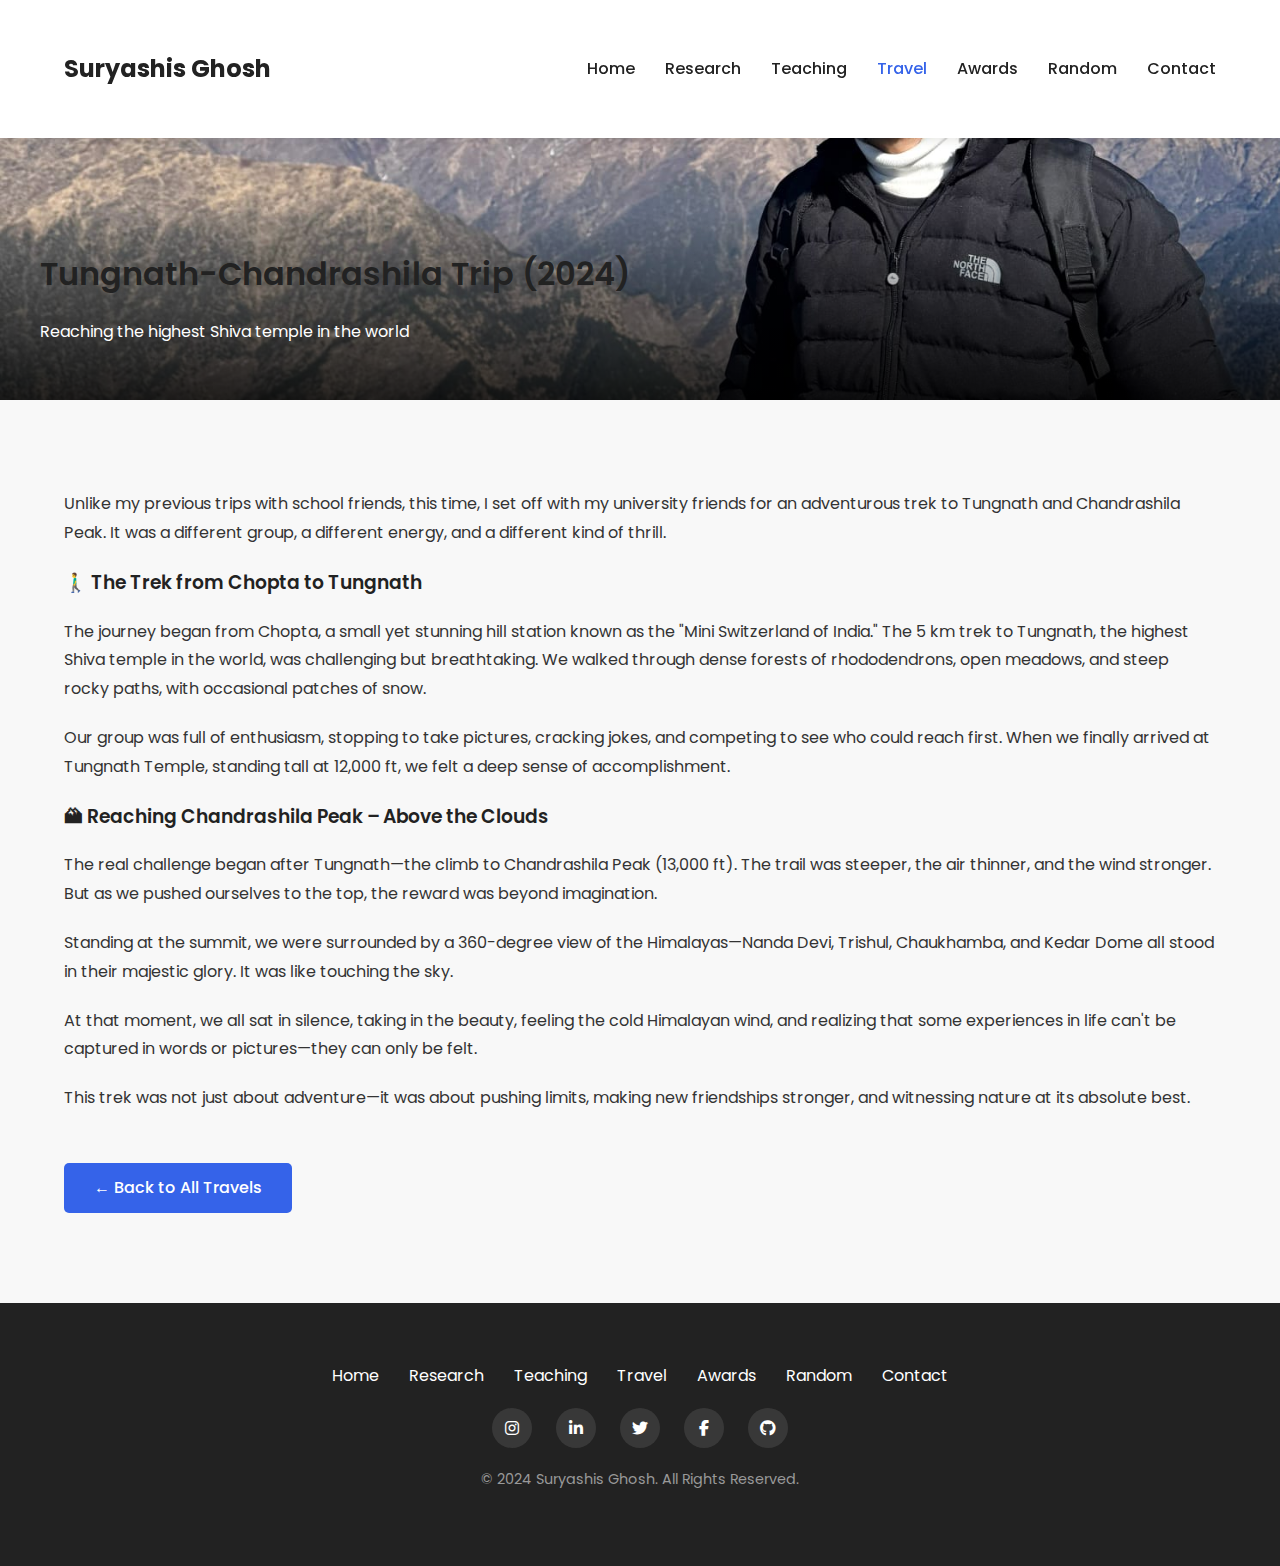
<file: src/tungnath-chandrashila.html>
<!DOCTYPE html>
<html lang="en">
<head>
  <meta charset="UTF-8">
  <meta name="viewport" content="width=device-width, initial-scale=1.0">
  <title>Tungnath-Chandrashila Travel - Suryashis Ghosh</title>
  <link rel="stylesheet" href="style.css">
  <link href="https://fonts.googleapis.com/css2?family=Poppins:wght@300;400;500;600;700&display=swap" rel="stylesheet">
  <link rel="stylesheet" href="https://cdnjs.cloudflare.com/ajax/libs/font-awesome/6.4.0/css/all.min.css">
</head>
<body>
  <!-- Header Section -->
  <header>
    <div class="container">
      <nav class="navbar">
        <a href="index.html" class="logo">Suryashis Ghosh</a>
        <div class="menu-toggle">
          <i class="fas fa-bars"></i>
        </div>
        <ul class="nav-links">
          <li><a href="index.html">Home</a></li>
          <li><a href="research.html">Research</a></li>
          <li><a href="teaching.html">Teaching</a></li>
          <li><a href="travel.html" class="active">Travel</a></li>
          <li><a href="awards.html">Awards</a></li>
          <li><a href="random.html">Random</a></li>
          
          <li><a href="contact.html">Contact</a></li>
        </ul>
      </nav>
    </div>
  </header>

  <!-- Travel Header -->
  <div class="travel-header">
    <img src="chandrashila pic.jpg" alt="Tungnath-Chandrashila">
    <div class="travel-header-content">
      <h1>Tungnath-Chandrashila Trip (2024)</h1>
      <p>Reaching the highest Shiva temple in the world</p>
    </div>
  </div>

  <!-- Travel Detail -->
  <section class="travel-detail">
    <div class="container">
      <p>Unlike my previous trips with school friends, this time, I set off with my university friends for an adventurous trek to Tungnath and Chandrashila Peak. It was a different group, a different energy, and a different kind of thrill.</p>

      <h3>🚶‍♂ The Trek from Chopta to Tungnath</h3>
      <p>The journey began from Chopta, a small yet stunning hill station known as the "Mini Switzerland of India." The 5 km trek to Tungnath, the highest Shiva temple in the world, was challenging but breathtaking. We walked through dense forests of rhododendrons, open meadows, and steep rocky paths, with occasional patches of snow.</p>

      <p>Our group was full of enthusiasm, stopping to take pictures, cracking jokes, and competing to see who could reach first. When we finally arrived at Tungnath Temple, standing tall at 12,000 ft, we felt a deep sense of accomplishment.</p>

      <h3>🏔 Reaching Chandrashila Peak – Above the Clouds</h3>
      <p>The real challenge began after Tungnath—the climb to Chandrashila Peak (13,000 ft). The trail was steeper, the air thinner, and the wind stronger. But as we pushed ourselves to the top, the reward was beyond imagination.</p>

      <p>Standing at the summit, we were surrounded by a 360-degree view of the Himalayas—Nanda Devi, Trishul, Chaukhamba, and Kedar Dome all stood in their majestic glory. It was like touching the sky.</p>

      <p>At that moment, we all sat in silence, taking in the beauty, feeling the cold Himalayan wind, and realizing that some experiences in life can't be captured in words or pictures—they can only be felt.</p>

      <p>This trek was not just about adventure—it was about pushing limits, making new friendships stronger, and witnessing nature at its absolute best.</p>

      <a href="travel.html" class="btn" style="margin-top: 30px;">← Back to All Travels</a>
    </div>
  </section>

  <!-- Footer -->
  <footer>
    <div class="container">
      <div class="footer-links">
        <a href="index.html">Home</a>
        <a href="research.html">Research</a>
        <a href="teaching.html">Teaching</a>
        <a href="travel.html">Travel</a>
        <a href="awards.html">Awards</a>
        <a href="random.html">Random</a>
        
        <a href="contact.html">Contact</a>
      </div>
      <div class="footer-social">
        <a href="https://www.instagram.com/suryashis__?igsh=MTIybG44cTZhZmIxaA==" target="_blank"><i class="fab fa-instagram"></i></a>
        <a href="https://www.linkedin.com/in/suryashis-ghosh-774971322?utm_source=share&utm_campaign=share_via&utm_content=profile&utm_medium=android_app" target="_blank"><i class="fab fa-linkedin-in"></i></a>
        <a href="https://x.com/suryashis33_?t=DFQi3drzQjrdi4UF_4beRA&s=09" target="_blank"><i class="fab fa-twitter"></i></a>
        <a href="https://www.facebook.com/share/18gVWW1637/" target="_blank"><i class="fab fa-facebook-f"></i></a>
        <a href="https://github.com/gsuryashis" target="_blank"><i class="fab fa-github"></i></a>
      </div>
      <p class="footer-text">&copy; 2024 Suryashis Ghosh. All Rights Reserved.</p>
    </div>
  </footer>

  <script>
    // Mobile Menu Toggle
    const menuToggle = document.querySelector('.menu-toggle');
    const navLinks = document.querySelector('.nav-links');
    
    menuToggle.addEventListener('click', () => {
      navLinks.classList.toggle('active');
    });
  </script>
</body>
</html>
</file>
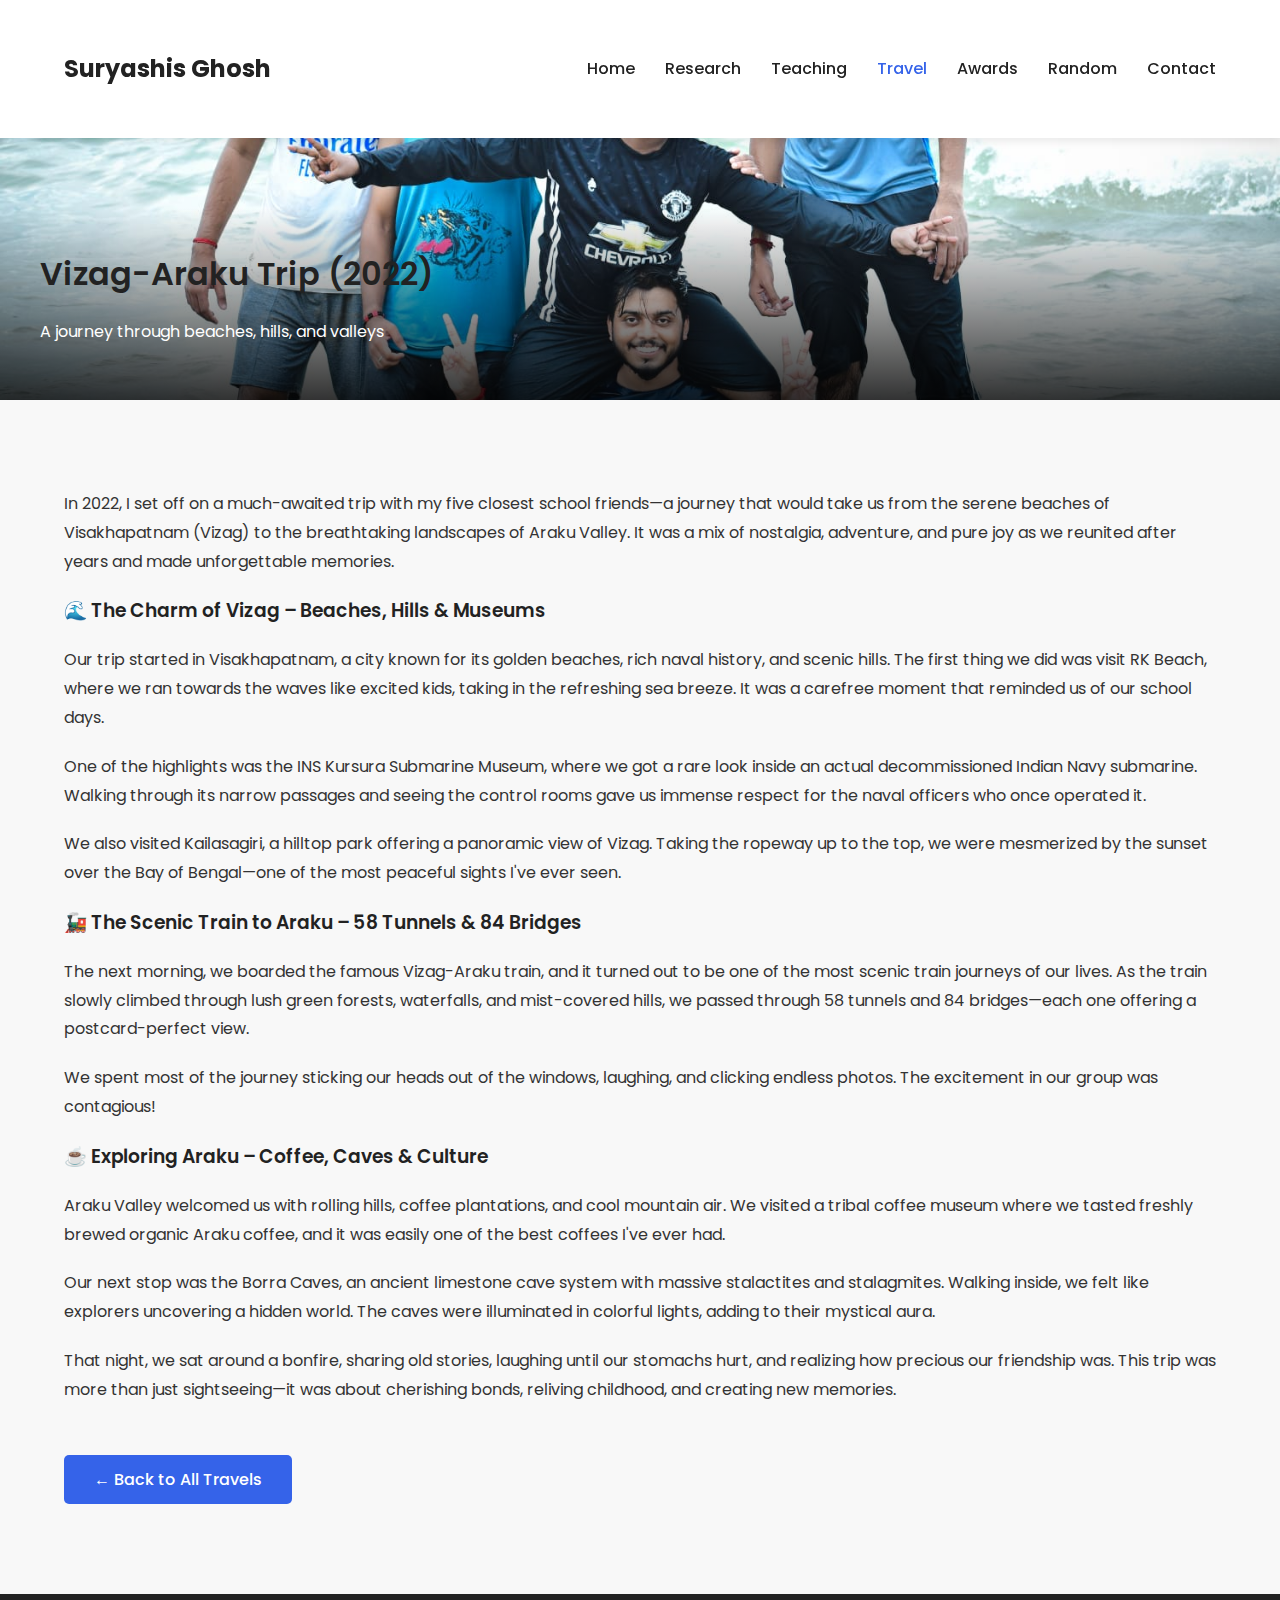
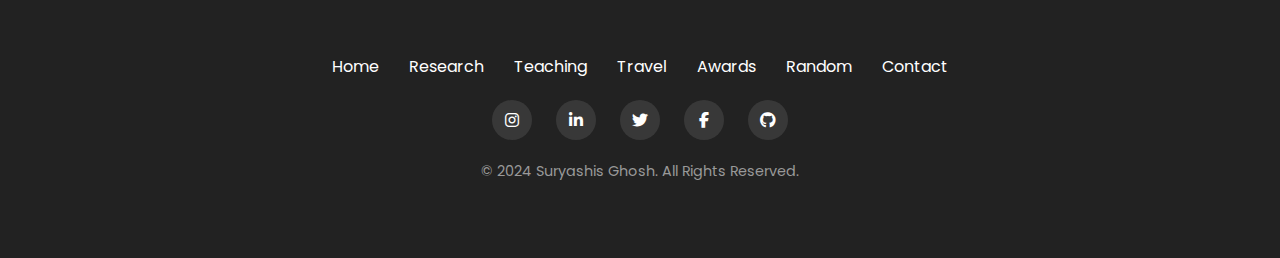
<file: src/vizag-araku.html>
<!DOCTYPE html>
<html lang="en">
<head>
  <meta charset="UTF-8">
  <meta name="viewport" content="width=device-width, initial-scale=1.0">
  <title>Vizag-Araku Travel - Suryashis Ghosh</title>
  <link rel="stylesheet" href="style.css">
  <link href="https://fonts.googleapis.com/css2?family=Poppins:wght@300;400;500;600;700&display=swap" rel="stylesheet">
  <link rel="stylesheet" href="https://cdnjs.cloudflare.com/ajax/libs/font-awesome/6.4.0/css/all.min.css">
</head>
<body>
  <!-- Header Section -->
  <header>
    <div class="container">
      <nav class="navbar">
        <a href="index.html" class="logo">Suryashis Ghosh</a>
        <div class="menu-toggle">
          <i class="fas fa-bars"></i>
        </div>
        <ul class="nav-links">
          <li><a href="index.html">Home</a></li>
          <li><a href="research.html">Research</a></li>
          <li><a href="teaching.html">Teaching</a></li>
          <li><a href="travel.html" class="active">Travel</a></li>
          <li><a href="awards.html">Awards</a></li>
          <li><a href="random.html">Random</a></li>
         
          <li><a href="contact.html">Contact</a></li>
        </ul>
      </nav>
    </div>
  </header>

  <!-- Travel Header -->
  <div class="travel-header">
   <img src="vigaz pic.jpg" alt="Vizag-Araku">
    <div class="travel-header-content">
      <h1>Vizag-Araku Trip (2022)</h1>
      <p>A journey through beaches, hills, and valleys</p>
    </div>
  </div>

  <!-- Travel Detail -->
  <section class="travel-detail">
    <div class="container">
      <p>In 2022, I set off on a much-awaited trip with my five closest school friends—a journey that would take us from the serene beaches of Visakhapatnam (Vizag) to the breathtaking landscapes of Araku Valley. It was a mix of nostalgia, adventure, and pure joy as we reunited after years and made unforgettable memories.</p>

      <h3>🌊 The Charm of Vizag – Beaches, Hills & Museums</h3>
      <p>Our trip started in Visakhapatnam, a city known for its golden beaches, rich naval history, and scenic hills. The first thing we did was visit RK Beach, where we ran towards the waves like excited kids, taking in the refreshing sea breeze. It was a carefree moment that reminded us of our school days.</p>

      <p>One of the highlights was the INS Kursura Submarine Museum, where we got a rare look inside an actual decommissioned Indian Navy submarine. Walking through its narrow passages and seeing the control rooms gave us immense respect for the naval officers who once operated it.</p>

      <p>We also visited Kailasagiri, a hilltop park offering a panoramic view of Vizag. Taking the ropeway up to the top, we were mesmerized by the sunset over the Bay of Bengal—one of the most peaceful sights I've ever seen.</p>

      <h3>🚂 The Scenic Train to Araku – 58 Tunnels & 84 Bridges</h3>
      <p>The next morning, we boarded the famous Vizag-Araku train, and it turned out to be one of the most scenic train journeys of our lives. As the train slowly climbed through lush green forests, waterfalls, and mist-covered hills, we passed through 58 tunnels and 84 bridges—each one offering a postcard-perfect view.</p>

      <p>We spent most of the journey sticking our heads out of the windows, laughing, and clicking endless photos. The excitement in our group was contagious!</p>

      <h3>☕ Exploring Araku – Coffee, Caves & Culture</h3>
      <p>Araku Valley welcomed us with rolling hills, coffee plantations, and cool mountain air. We visited a tribal coffee museum where we tasted freshly brewed organic Araku coffee, and it was easily one of the best coffees I've ever had.</p>

      <p>Our next stop was the Borra Caves, an ancient limestone cave system with massive stalactites and stalagmites. Walking inside, we felt like explorers uncovering a hidden world. The caves were illuminated in colorful lights, adding to their mystical aura.</p>

      <p>That night, we sat around a bonfire, sharing old stories, laughing until our stomachs hurt, and realizing how precious our friendship was. This trip was more than just sightseeing—it was about cherishing bonds, reliving childhood, and creating new memories.</p>

      <a href="travel.html" class="btn" style="margin-top: 30px;">← Back to All Travels</a>
    </div>
  </section>

  <!-- Footer -->
  <footer>
    <div class="container">
      <div class="footer-links">
        <a href="index.html">Home</a>
        <a href="research.html">Research</a>
        <a href="teaching.html">Teaching</a>
        <a href="travel.html">Travel</a>
        <a href="awards.html">Awards</a>
        <a href="random.html">Random</a>
       
        <a href="contact.html">Contact</a>
      </div>
      <div class="footer-social">
        <a href="https://www.instagram.com/suryashis__?igsh=MTIybG44cTZhZmIxaA==" target="_blank"><i class="fab fa-instagram"></i></a>
        <a href="https://www.linkedin.com/in/suryashis-ghosh-774971322?utm_source=share&utm_campaign=share_via&utm_content=profile&utm_medium=android_app" target="_blank"><i class="fab fa-linkedin-in"></i></a>
        <a href="https://x.com/suryashis33_?t=DFQi3drzQjrdi4UF_4beRA&s=09" target="_blank"><i class="fab fa-twitter"></i></a>
        <a href="https://www.facebook.com/share/18gVWW1637/" target="_blank"><i class="fab fa-facebook-f"></i></a>
        <a href="https://github.com/gsuryashis" target="_blank"><i class="fab fa-github"></i></a>
      </div>
      <p class="footer-text">&copy; 2024 Suryashis Ghosh. All Rights Reserved.</p>
    </div>
  </footer>

  <script>
    // Mobile Menu Toggle
    const menuToggle = document.querySelector('.menu-toggle');
    const navLinks = document.querySelector('.nav-links');
    
    menuToggle.addEventListener('click', () => {
      navLinks.classList.toggle('active');
    });
  </script>
</body>
</html>
</file>
<file: src/style.css>
/* Global Styles */
* {
  margin: 0;
  padding: 0;
  box-sizing: border-box;
  font-family: 'Poppins', sans-serif;
}

body {
  line-height: 1.6;
  color: #333;
  background-color: #f8f8f8;
}

.container {
  width: 90%;
  max-width: 1200px;
  margin: 0 auto;
  padding: 30px 0;
}

h1, h2, h3, h4, h5, h6 {
  margin-bottom: 20px;
  color: #222;
  font-weight: 600;
}

a {
  text-decoration: none;
  color: #3563E9;
  transition: color 0.3s ease;
}

a:hover {
  color: #1d4ed8;
}

p {
  margin-bottom: 15px;
}

.section-title {
  font-size: 2.2rem;
  margin-bottom: 40px;
  position: relative;
  display: inline-block;
}

.section-title::after {
  content: '';
  position: absolute;
  bottom: -10px;
  left: 0;
  width: 50px;
  height: 3px;
  background-color: #3563E9;
}

.btn {
  display: inline-block;
  padding: 12px 30px;
  background-color: #3563E9;
  color: white;
  border-radius: 5px;
  font-weight: 500;
  transition: background-color 0.3s ease;
}

.btn:hover {
  background-color: #1d4ed8;
  color: white;
}

/* Header Styles */
header {
  background-color: white;
  box-shadow: 0 2px 10px rgba(0, 0, 0, 0.1);
  position: fixed;
  width: 100%;
  top: 0;
  z-index: 1000;
}

.navbar {
  display: flex;
  justify-content: space-between;
  align-items: center;
  padding: 20px 0;
}

.logo {
  font-size: 1.5rem;
  font-weight: 700;
  color: #222;
}

.nav-links {
  display: flex;
  list-style: none;
}

.nav-links li {
  margin-left: 30px;
}

.nav-links a {
  color: #222;
  font-weight: 500;
}

.nav-links a:hover,
.nav-links a.active {
  color: #3563E9;
}

.menu-toggle {
  display: none;
  cursor: pointer;
  font-size: 1.5rem;
}

/* Hero Section */
.hero {
  display: flex;
  align-items: center;
  min-height: 100vh;
  padding-top: 80px;
}

.hero-flex {
  display: flex;
  align-items: center;
  gap: 40px;
}

.hero-content {
  flex: 3;
}

.hero-content.full-width {
  padding-right: 0;
  max-width: 100%;
}

.hero-image {
  flex: 2;
  text-align: center;
}

.hero-image img {
  max-width: 100%;
  border-radius: 10px;
  box-shadow: 0 5px 15px rgba(0, 0, 0, 0.1);
  transition: transform 0.3s ease;
  height: auto;
  max-height: 300px; /* Further reduced to 300px */
  width: auto;
  object-fit: cover;
}

.hero-image img:hover {
  transform: scale(1.02);
}

.hero-title {
  font-size: 3rem;
  margin-bottom: 20px;
  color: #222;
}

.hero-subtitle {
  font-size: 1.2rem;
  color: #666;
  margin-bottom: 30px;
}

.social-links {
  display: flex;
  margin-top: 30px;
}

.social-links a {
  display: flex;
  align-items: center;
  justify-content: center;
  width: 40px;
  height: 40px;
  background-color: #3563E9;
  color: white;
  border-radius: 50%;
  margin-right: 15px;
  transition: all 0.3s ease;
}

.social-links a:hover {
  transform: translateY(-5px);
  background-color: #1d4ed8;
}

/* Education Section */
.education-item {
  margin-bottom: 30px;
  padding-bottom: 30px;
  border-bottom: 1px solid #eee;
}

.education-year {
  font-weight: 600;
  color: #3563E9;
  margin-bottom: 10px;
}

.education-degree {
  font-size: 1.2rem;
  font-weight: 600;
  margin-bottom: 10px;
}

.education-school {
  font-style: italic;
  color: #666;
}

/* Research Projects */
.project-item {
  margin-bottom: 40px;
  padding-bottom: 40px;
  border-bottom: 1px solid #eee;
}

.project-title {
  font-size: 1.4rem;
  margin-bottom: 15px;
}

.project-meta {
  display: flex;
  margin-bottom: 15px;
  font-size: 0.9rem;
  color: #666;
}

.project-time, .project-supervisor {
  margin-right: 20px;
}

.project-description {
  line-height: 1.7;
}

/* Awards Section */
.awards-item {
  margin-bottom: 25px;
  padding-bottom: 25px;
  border-bottom: 1px solid #eee;
}

.awards-date {
  font-weight: 600;
  color: #3563E9;
  margin-bottom: 10px;
}

/* Teaching Section */
.teaching-section {
  background-color: #f5f7ff;
  padding: 60px 0;
}

.teaching-content {
  display: flex;
  flex-wrap: wrap;
  justify-content: space-between;
}

.teaching-area {
  flex: 0 0 48%;
  margin-bottom: 30px;
}

.teaching-area h3 {
  margin-bottom: 15px;
  font-size: 1.3rem;
}

.teaching-area ul {
  padding-left: 20px;
}

.teaching-area li {
  margin-bottom: 8px;
}

/* Travel Section */
.travel-grid {
  display: grid;
  grid-template-columns: repeat(auto-fill, minmax(300px, 1fr));
  gap: 30px;
  margin-top: 40px;
}

.travel-card {
  background-color: white;
  border-radius: 10px;
  overflow: hidden;
  box-shadow: 0 5px 15px rgba(0, 0, 0, 0.1);
  transition: transform 0.3s ease;
}

.travel-card:hover {
  transform: translateY(-10px);
}

.travel-image {
  height: 200px;
  overflow: hidden;
}

.travel-image img {
  width: 100%;
  height: 100%;
  object-fit: cover;
  transition: transform 0.5s ease;
}

.travel-card:hover .travel-image img {
  transform: scale(1.1);
}

.travel-content {
  padding: 20px;
}

.travel-title {
  font-size: 1.3rem;
  margin-bottom: 15px;
}

.travel-excerpt {
  margin-bottom: 20px;
  color: #666;
}

/* Travel Details Page */
.travel-header {
  height: 400px;
  position: relative;
}

.travel-header img {
  width: 100%;
  height: 100%;
  object-fit: cover;
}

.travel-header-content {
  position: absolute;
  bottom: 0;
  left: 0;
  width: 100%;
  padding: 40px;
  background: linear-gradient(to top, rgba(0,0,0,0.8), transparent);
  color: white;
}

.travel-detail {
  padding: 60px 0;
}

.travel-detail p {
  margin-bottom: 20px;
  line-height: 1.8;
}

/* Contact Section */
.contact-section {
  background-color: #f5f7ff;
  padding: 60px 0;
}

.contact-container {
  display: flex;
  flex-wrap: wrap;
  justify-content: space-between;
}

.contact-info {
  flex: 0 0 48%;
}

.contact-form {
  flex: 0 0 48%;
}

.contact-item {
  display: flex;
  align-items: flex-start;
  margin-bottom: 25px;
}

.contact-icon {
  width: 50px;
  height: 50px;
  background-color: #3563E9;
  border-radius: 50%;
  display: flex;
  align-items: center;
  justify-content: center;
  color: white;
  margin-right: 15px;
  flex-shrink: 0;
}

.contact-content h3 {
  margin-bottom: 5px;
  font-size: 1.2rem;
}

.contact-content p, .contact-content a {
  color: #666;
}

.form-group {
  margin-bottom: 20px;
}

.form-control {
  width: 100%;
  padding: 12px 15px;
  border: 1px solid #ddd;
  border-radius: 5px;
  font-size: 1rem;
}

textarea.form-control {
  height: 150px;
  resize: none;
}

/* Footer */
footer {
  background-color: #222;
  color: white;
  padding: 30px 0;
  text-align: center;
}

.footer-links {
  display: flex;
  justify-content: center;
  margin-bottom: 20px;
}

.footer-links a {
  margin: 0 15px;
  color: white;
}

.footer-links a:hover {
  color: #3563E9;
}

.footer-social {
  margin-bottom: 20px;
}

.footer-social a {
  display: inline-flex;
  align-items: center;
  justify-content: center;
  width: 40px;
  height: 40px;
  background-color: rgba(255, 255, 255, 0.1);
  color: white;
  border-radius: 50%;
  margin: 0 10px;
  transition: all 0.3s ease;
}

.footer-social a:hover {
  background-color: #3563E9;
  transform: translateY(-5px);
}

.footer-text {
  font-size: 0.9rem;
  color: #999;
}

/* Responsive Styles */
@media (max-width: 992px) {
  .hero-flex {
    flex-direction: column-reverse;
    text-align: center;
  }
  
  .hero-content {
    padding-right: 0;
  }
  
  .hero-image {
    margin-bottom: 30px;
    max-width: 300px;
    margin-left: auto;
    margin-right: auto;
  }
  
  .social-links {
    justify-content: center;
  }
  
  .contact-info, .contact-form {
    flex: 0 0 100%;
  }
  
  .contact-info {
    margin-bottom: 40px;
  }
}

@media (max-width: 768px) {
  .menu-toggle {
    display: block;
  }
  
  .nav-links {
    position: fixed;
    top: 80px;
    left: -100%;
    width: 100%;
    height: calc(100vh - 80px);
    background-color: white;
    flex-direction: column;
    align-items: center;
    padding-top: 30px;
    transition: all 0.4s ease;
  }
  
  .nav-links.active {
    left: 0;
  }
  
  .nav-links li {
    margin: 15px 0;
  }
  
  .teaching-area {
    flex: 0 0 100%;
  }
}

@media (max-width: 576px) {
  .section-title {
    font-size: 1.8rem;
  }
  
  .hero-title {
    font-size: 2.2rem;
  }
}
</file>
